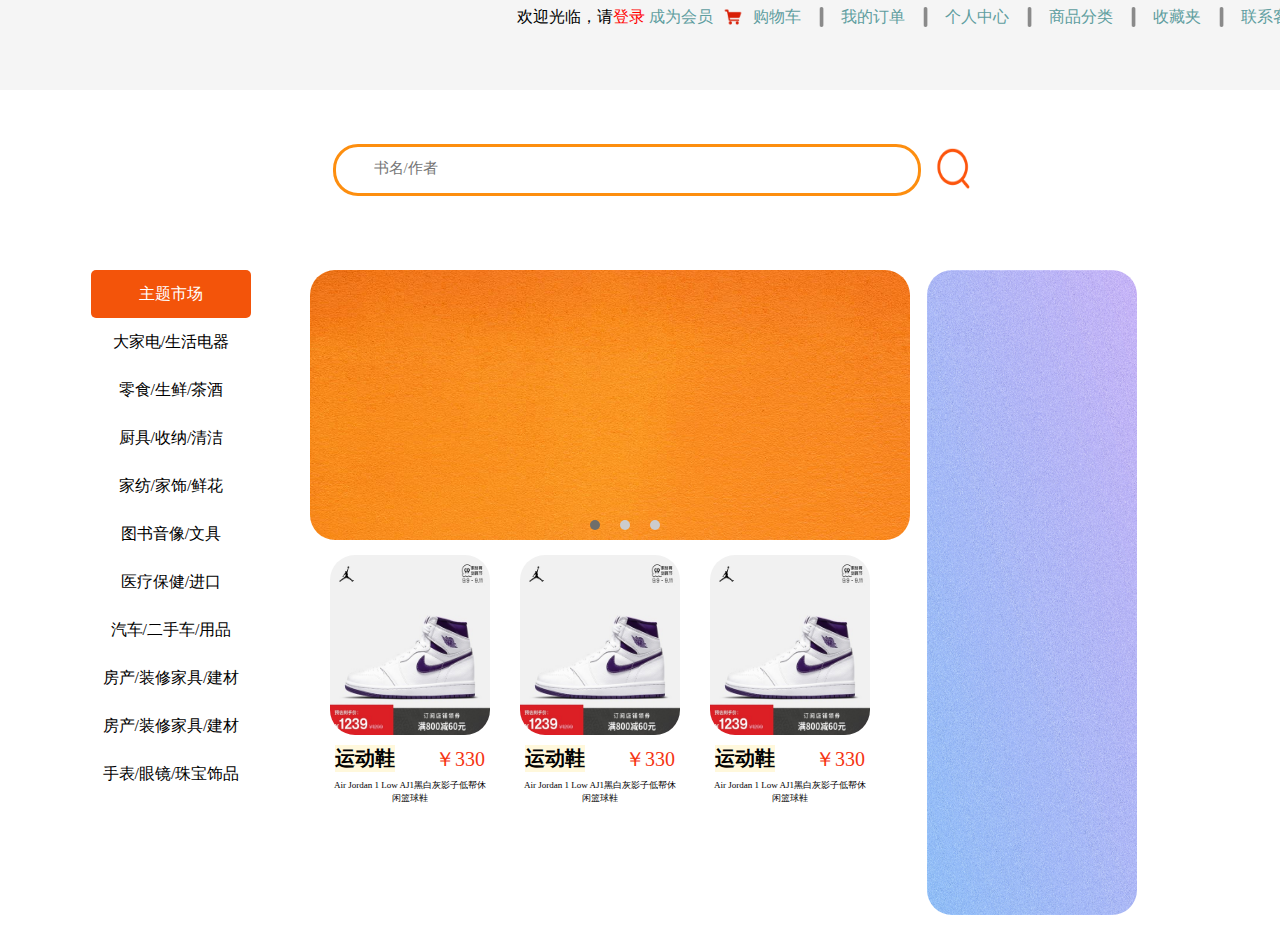
<file: 05/web/html/index.html>
<!DOCTYPE html>
<html>
	<head>
		<meta charset="utf-8" />
		<title>网站首页</title>
		<link rel="stylesheet" type="text/css" href="../css/index.css"/>
		<link rel="stylesheet" type="text/css" href="../css/lunbo.css"/>
		<script src="../js/jquery.js" type="text/javascript" charset="utf-8"></script>
		<script src="../js/Tools.js" type="text/javascript" charset="utf-8"></script>
		<script src="../js/index.js" type="text/javascript" charset="utf-8"></script>
	</head>
	<body>
		<div id="head">
			<!-- <div id="Logo"><img src="../img/Logo.png" ></div> -->
			<div id="Super_link">
				<div id="head_Super_link">
					<div class="login_or_reg" id="off_line"><font>欢迎光临，请<a href="./Login.html" id="login">登录 </a><a href="html/Reg.html" id="reg">成为会员</a></font></div>
					<div class="login_or_reg" id="on_line"><font>欢迎你，<a href="#" id="pet_name"></a><a href="javascript:void(0)" id="log_off">&nbsp;注销&nbsp;</a></font></div>
					<div class="img"><img src="../img/Shopping_cart.png"></div>
					<div class="a"><a href="#">购物车</a></div>
					<div class="img"><img src="../img/line.png"></div>
					<div class="a"><a href="#">我的订单</a></div>
					<div class="img"><img src="../img/line.png"></div>
					<div class="a"><a href="#">个人中心</a></div>
					<div class="img"><img src="../img/line.png"></div>
					<div class="a"><a href="#">商品分类</a></div>
					<div class="img"><img src="../img/line.png"></div>
					<div class="a"><a href="#">收藏夹</a></div>
					<div class="img"><img src="../img/line.png"></div>
					<div class="a"><a href="#">联系客服</a></div>
					<!-- <div class="img"><img src="../img/line.png"></div> -->
					<!-- <div class="a"><a href="#">网站导航</a></div>		 -->
				</div>
			</div>
		</div>
		<!-- 查找 -->
		<div id="search">
			<div id="search_input">
				<div id="input">
					<input type="text" name="" id="" placeholder="书名/作者" />
				</div>
				<div id="btn">
					<img src="../img/search.png" >
				</div>
			</div>
		</div>
		<!-- 广告栏 -->
		<div id="select_advertise">
			<div id="context">
				<div id="leftbox">
					<div id="approachgou" class="nav1"><font>主题市场</font></div>
					<div id="approachgou" class=""><font>大家电/生活电器</font></div>
					<div id="approachgou" class=""><font>零食/生鲜/茶酒</font></div>
					<div id="approachgou" class=""><font>厨具/收纳/清洁</font></div>
					<div id="approachgou" class=""><font>家纺/家饰/鲜花</font></div>
					<div id="approachgou" class=""><font>图书音像/文具</font></div>
					<div id="approachgou" class=""><font>医疗保健/进口</font></div>
					<div id="approachgou" class=""><font>汽车/二手车/用品</font></div>
					<div id="approachgou" class=""><font>房产/装修家具/建材</font></div>
					<div id="approachgou" class=""><font>房产/装修家具/建材</font></div>
					<div id="approachgou" class=""><font>手表/眼镜/珠宝饰品</font></div>
						
				</div>
				<div id="middle">
					<div class="navchecked" id="smallnav">
					<!-- 轮播图 -->
					<div id="up">
						<div class="focus-menu" id="rotationbox">
							<ul class="pic">
								<li><img class="focus-item" src="../img/lunbo1.jpg"  alt=""></li>
								<li><img class="focus-item" src="../img/pink.jpg" ></li>
								<li><img class="focus-item" src="../img/piple.jpg" alt=""></li>
							</ul>
							<ul class="tab">
								<li class="tab-item"></li>
								<li class="tab-item"></li>
								<li class="tab-item"></li>
							</ul>
						</div>
						<script src="../js/lunbo.js" type="text/javascript" charset="utf-8"></script>
					</div>
					<div id="down">
						<div id="down1">
							<!-- 在这个箱子里加鞋子 -->
							<a href="../html/Commodity_detail.html">
								<div class="item-box">
									<image class="item-pic" src="../img/book/goods.jpg"></image>
									<div class="item-font">
										<div class="item-title">运动鞋</div>
										<div class="item-price">￥330</div>
									</div>
									<div class="item-text">Air Jordan 1 Low AJ1黑白灰影子低帮休闲篮球鞋</div>                
								</div>
						   </a>
						   <a href="../img/book/goods.jpg">
							<div class="item-box">
								<image class="item-pic" src="../img/book/goods.jpg"></image>
								<div class="item-font">
									<div class="item-title">运动鞋</div>
									<div class="item-price">￥330</div>
								</div>
								<div class="item-text">Air Jordan 1 Low AJ1黑白灰影子低帮休闲篮球鞋</div>                
							</div>
					   </a>
					   <a href="../img/book/goods.jpg">
						<div class="item-box">
							<image class="item-pic" src="../img/book/goods.jpg"></image>
							<div class="item-font">
								<div class="item-title">运动鞋</div>
								<div class="item-price">￥330</div>
							</div>
							<div class="item-text">Air Jordan 1 Low AJ1黑白灰影子低帮休闲篮球鞋</div>                
						</div>
				       </a>

						</div>
                    </div>
				
						<!-- <div id="down2">
							<img src="../img/book/27869268-1_u_5.jpg" >
						</div>
						<div id="down3">
							<img src="../img/book/9450954099bc4299ac4e9fe92af46e0e.gif" >
						</div>
						<div id="down4">
							<img src="../img/book/201906041318.jpg" >
						</div> -->
					</div>
					<div class="hide" id="smallnav">

					</div>
					<div class="hide" id="smallnav">

					</div>
					<div class="hide" id="smallnav">

					</div>
					<div class="hide" id="smallnav">

					</div>
					<div class="hide" id="smallnav">

					</div>
					<div class="hide" id="smallnav">

					</div>
					<div class="hide" id="smallnav">

					</div>
					<div class="hide" id="smallnav">

					</div>
					<div class="hide" id="smallnav">

					</div>
					<div class="hide" id="smallnav">

					</div>
					
				</div>
				<div id="right">
					<img src="../img/blue.jpg" >
				</div>
			</div>	
		</div>
		<script src="../js/hiding.js" type="text/javascript" charset="utf-8"></script>
		<!-- 秒杀栏 -->
		<!-- <div id="second_select">
			<!-- <div id="second_select_head">
				<img src="../img/second.jpg" >
			</div> -->
			<!-- <div id="commodity1">
				<div class="photo">
					<img src="../img/book/201906041304.jpg" >
				</div>
				<div class="message">
					<p>童话故事</p>
					<font class="now_price">秒杀价：￥ 1 </font><font class="original_price">9.9</font>
				</div>
			</div>
			<div id="commodity2">
				<div class="photo">
					<img src="../img/book/25216995-1_u_3.jpg" >
				</div>
				<div class="message">
					<p>童话故事</p>
					<font class="now_price">秒杀价：￥ 1 </font><font class="original_price">&nbsp;9.9</font>
				</div>
			</div>
			<div id="commodity3">
				<div class="photo">
					<img src="../img/book/201906041304.jpg" >
				</div>
				<div class="message">
					<p>童话故事</p>
					<font class="now_price">秒杀价：￥ 1 </font><font class="original_price">9.9</font>
				</div>
			</div>
			<div id="commodity4">
				<div class="photo">
					<img src="../img/book/201906041304.jpg" >
				</div>
				<div class="message">
					<p>童话故事</p>
					<font class="now_price">秒杀价：￥ 1 </font><font class="original_price">9.9</font>
				</div>
			</div>
			<div id="commodity5">
				<div class="photo">
					<img src="../img/book/201906041304.jpg" >
				</div>
				<div class="message">
					<p>童话故事</p>
					<font class="now_price">秒杀价：￥ 1 </font><font class="original_price">9.9</font>
				</div>
			</div>
			<div id="commodity6">
				<div class="photo">
					<img src="../img/book/201906041304.jpg" >
				</div>
				<div class="message">
					<p>童话故事</p>
					<font class="now_price">秒杀价：￥ 1 </font><font class="original_price">9.9</font>
				</div>
			</div>
			<div id="commodity7">
				<div class="photo">
					<img src="../img/book/201906041304.jpg" >
				</div>
				<div class="message">
					<p>童话故事</p>
					<font class="now_price">秒杀价：￥ 1 </font><font class="original_price">9.9</font>
				</div>
			</div>
			<div id="commodity8">
				<div class="photo">
					<img src="../img/book/201906041304.jpg" >
				</div>
				<div class="message">
					<p>童话故事</p>
					<font class="now_price">秒杀价：￥ 1 </font><font class="original_price">9.9</font>
				</div>
			</div>
			<div id="commodity9">
				<div class="photo">
					<img src="../img/book/201906041304.jpg" >
				</div>
				<div class="message">
					<p>童话故事</p>
					<font class="now_price">秒杀价：￥ 1 </font><font class="original_price">9.9</font>
				</div>
			</div>
			<div id="commodity10">
				<div class="photo">
					<img src="../img/book/201906041304.jpg" >
				</div>
				<div class="message">
					<p>童话故事</p>
					<font class="now_price">秒杀价：￥ 1 </font><font class="original_price">9.9</font>
				</div>
			</div>
			<div id="commodity11">
				<div class="photo">
					<img src="../img/book/201906041304.jpg" >
				</div>
				<div class="message">
					<p>童话故事</p>
					<font class="now_price">秒杀价：￥ 1 </font><font class="original_price">9.9</font>
				</div>
			</div>
			<div id="commodity12">
				<div class="photo">
					<img src="../img/book/201906041304.jpg" >
				</div>
				<div class="message">
					<p>童话故事</p> -->
					<!-- <font class="now_price">秒杀价：￥ 1 </font><font class="original_price">9.9</font>
				</div> --> 
			</div>
		</div>
	
	</body>
</html>
</file>
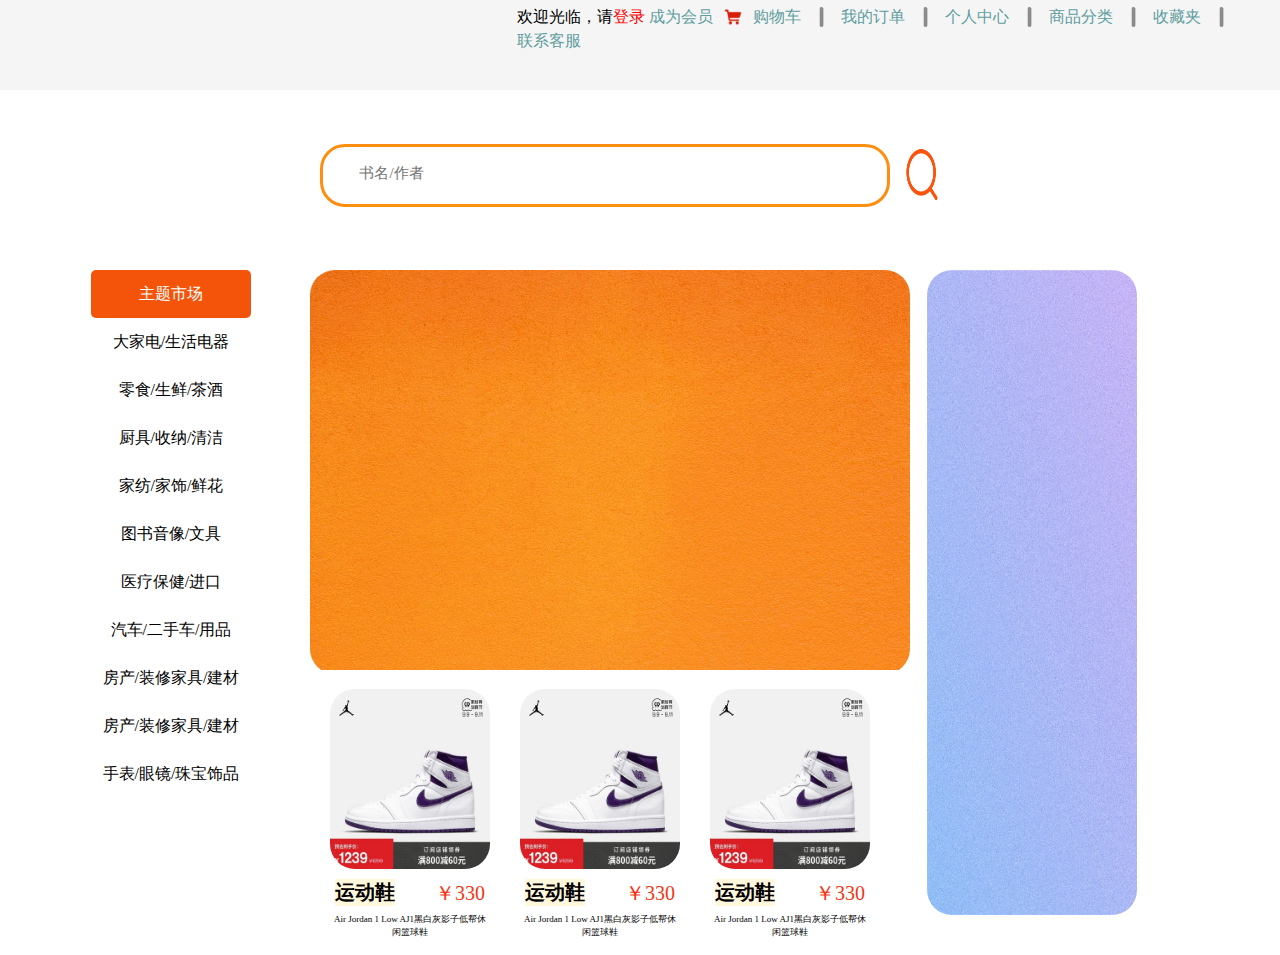
<file: springbootDatabase/src/main/resources/static/html/index.html>
<!DOCTYPE html>
<html>
	<head>
		<meta charset="utf-8" />
		<title>网站首页</title>
		<link rel="stylesheet" type="text/css" href="../css/index.css"/>
		<script src="../js/jquery.js" type="text/javascript" charset="utf-8"></script>
		<script src="../js/Tools.js" type="text/javascript" charset="utf-8"></script>
		<script src="../js/index.js" type="text/javascript" charset="utf-8"></script>
	</head>
	<body>
		<div id="head">
			<!-- <div id="Logo"><img src="../img/Logo.png" ></div> -->
			<div id="Super_link">
				<div id="head_Super_link">
					<div class="login_or_reg" id="off_line"><font>欢迎光临，请<a href="./Login.html" id="login">登录 </a><a href="html/Reg.html" id="reg">成为会员</a></font></div>
					<div class="login_or_reg" id="on_line"><font>欢迎你，<a href="#" id="pet_name"></a><a href="javascript:void(0)" id="log_off">&nbsp;注销&nbsp;</a></font></div>
					<div class="img"><img src="../img/Shopping_cart.png"></div>
					<div class="a"><a href="#">购物车</a></div>
					<div class="img"><img src="../img/line.png"></div>
					<div class="a"><a href="#">我的订单</a></div>
					<div class="img"><img src="../img/line.png"></div>
					<div class="a"><a href="#">个人中心</a></div>
					<div class="img"><img src="../img/line.png"></div>
					<div class="a"><a href="#">商品分类</a></div>
					<div class="img"><img src="../img/line.png"></div>
					<div class="a"><a href="#">收藏夹</a></div>
					<div class="img"><img src="../img/line.png"></div>
					<div class="a"><a href="#">联系客服</a></div>
					<!-- <div class="img"><img src="../img/line.png"></div> -->
					<!-- <div class="a"><a href="#">网站导航</a></div>		 -->
				</div>
			</div>
		</div>
		<!-- 查找 -->
		<div id="search">
			<div id="search_input">
				<div id="input">
					<input type="text" name="" id="" placeholder="书名/作者" />
				</div>
				<div id="btn">
					<img src="../img/search.png" >
				</div>
			</div>
		</div>
		<!-- 广告栏 -->
		<div id="select_advertise">
			<div id="context">
				<div id="leftbox">
					<div id="approachgou" class="nav1"><font>主题市场</font></div>
					<div id="approachgou" class=""><font>大家电/生活电器</font></div>
					<div id="approachgou" class=""><font>零食/生鲜/茶酒</font></div>
					<div id="approachgou" class=""><font>厨具/收纳/清洁</font></div>
					<div id="approachgou" class=""><font>家纺/家饰/鲜花</font></div>
					<div id="approachgou" class=""><font>图书音像/文具</font></div>
					<div id="approachgou" class=""><font>医疗保健/进口</font></div>
					<div id="approachgou" class=""><font>汽车/二手车/用品</font></div>
					<div id="approachgou" class=""><font>房产/装修家具/建材</font></div>
					<div id="approachgou" class=""><font>房产/装修家具/建材</font></div>
					<div id="approachgou" class=""><font>手表/眼镜/珠宝饰品</font></div>
						
				</div>
				<div id="middle">
					<div class="navchecked" id="smallnav">
					<!-- 轮播图 -->
					<div id="up">
						<img src="../img/lunbo1.jpg" >
					</div>
					<div id="down">
						<div id="down1">
							<!-- 在这个箱子里加鞋子 -->
							<a href="../html/Commodity_detail.html">
								<div class="item-box">
									<image class="item-pic" src="../img/book/goods.jpg"></image>
									<div class="item-font">
										<div class="item-title">运动鞋</div>
										<div class="item-price">￥330</div>
									</div>
									<div class="item-text">Air Jordan 1 Low AJ1黑白灰影子低帮休闲篮球鞋</div>                
								</div>
						   </a>
						   <a href="../img/book/goods.jpg">
							<div class="item-box">
								<image class="item-pic" src="../img/book/goods.jpg"></image>
								<div class="item-font">
									<div class="item-title">运动鞋</div>
									<div class="item-price">￥330</div>
								</div>
								<div class="item-text">Air Jordan 1 Low AJ1黑白灰影子低帮休闲篮球鞋</div>                
							</div>
					   </a>
					   <a href="../img/book/goods.jpg">
						<div class="item-box">
							<image class="item-pic" src="../img/book/goods.jpg"></image>
							<div class="item-font">
								<div class="item-title">运动鞋</div>
								<div class="item-price">￥330</div>
							</div>
							<div class="item-text">Air Jordan 1 Low AJ1黑白灰影子低帮休闲篮球鞋</div>                
						</div>
				       </a>

						</div>
                    </div>
				
						<!-- <div id="down2">
							<img src="../img/book/27869268-1_u_5.jpg" >
						</div>
						<div id="down3">
							<img src="../img/book/9450954099bc4299ac4e9fe92af46e0e.gif" >
						</div>
						<div id="down4">
							<img src="../img/book/201906041318.jpg" >
						</div> -->
					</div>
					<div class="hide" id="smallnav">

					</div>
					<div class="hide" id="smallnav">

					</div>
					<div class="hide" id="smallnav">

					</div>
					<div class="hide" id="smallnav">

					</div>
					<div class="hide" id="smallnav">

					</div>
					<div class="hide" id="smallnav">

					</div>
					<div class="hide" id="smallnav">

					</div>
					<div class="hide" id="smallnav">

					</div>
					<div class="hide" id="smallnav">

					</div>
					<div class="hide" id="smallnav">

					</div>
					
				</div>
				<div id="right">
					<img src="../img/blue.jpg" >
				</div>
			</div>	
		</div>
		<script src="../js/hiding.js" type="text/javascript" charset="utf-8"></script>
		<!-- 秒杀栏 -->
		<!-- <div id="second_select">
			<!-- <div id="second_select_head">
				<img src="../img/second.jpg" >
			</div> -->
			<!-- <div id="commodity1">
				<div class="photo">
					<img src="../img/book/201906041304.jpg" >
				</div>
				<div class="message">
					<p>童话故事</p>
					<font class="now_price">秒杀价：￥ 1 </font><font class="original_price">9.9</font>
				</div>
			</div>
			<div id="commodity2">
				<div class="photo">
					<img src="../img/book/25216995-1_u_3.jpg" >
				</div>
				<div class="message">
					<p>童话故事</p>
					<font class="now_price">秒杀价：￥ 1 </font><font class="original_price">&nbsp;9.9</font>
				</div>
			</div>
			<div id="commodity3">
				<div class="photo">
					<img src="../img/book/201906041304.jpg" >
				</div>
				<div class="message">
					<p>童话故事</p>
					<font class="now_price">秒杀价：￥ 1 </font><font class="original_price">9.9</font>
				</div>
			</div>
			<div id="commodity4">
				<div class="photo">
					<img src="../img/book/201906041304.jpg" >
				</div>
				<div class="message">
					<p>童话故事</p>
					<font class="now_price">秒杀价：￥ 1 </font><font class="original_price">9.9</font>
				</div>
			</div>
			<div id="commodity5">
				<div class="photo">
					<img src="../img/book/201906041304.jpg" >
				</div>
				<div class="message">
					<p>童话故事</p>
					<font class="now_price">秒杀价：￥ 1 </font><font class="original_price">9.9</font>
				</div>
			</div>
			<div id="commodity6">
				<div class="photo">
					<img src="../img/book/201906041304.jpg" >
				</div>
				<div class="message">
					<p>童话故事</p>
					<font class="now_price">秒杀价：￥ 1 </font><font class="original_price">9.9</font>
				</div>
			</div>
			<div id="commodity7">
				<div class="photo">
					<img src="../img/book/201906041304.jpg" >
				</div>
				<div class="message">
					<p>童话故事</p>
					<font class="now_price">秒杀价：￥ 1 </font><font class="original_price">9.9</font>
				</div>
			</div>
			<div id="commodity8">
				<div class="photo">
					<img src="../img/book/201906041304.jpg" >
				</div>
				<div class="message">
					<p>童话故事</p>
					<font class="now_price">秒杀价：￥ 1 </font><font class="original_price">9.9</font>
				</div>
			</div>
			<div id="commodity9">
				<div class="photo">
					<img src="../img/book/201906041304.jpg" >
				</div>
				<div class="message">
					<p>童话故事</p>
					<font class="now_price">秒杀价：￥ 1 </font><font class="original_price">9.9</font>
				</div>
			</div>
			<div id="commodity10">
				<div class="photo">
					<img src="../img/book/201906041304.jpg" >
				</div>
				<div class="message">
					<p>童话故事</p>
					<font class="now_price">秒杀价：￥ 1 </font><font class="original_price">9.9</font>
				</div>
			</div>
			<div id="commodity11">
				<div class="photo">
					<img src="../img/book/201906041304.jpg" >
				</div>
				<div class="message">
					<p>童话故事</p>
					<font class="now_price">秒杀价：￥ 1 </font><font class="original_price">9.9</font>
				</div>
			</div>
			<div id="commodity12">
				<div class="photo">
					<img src="../img/book/201906041304.jpg" >
				</div>
				<div class="message">
					<p>童话故事</p> -->
					<!-- <font class="now_price">秒杀价：￥ 1 </font><font class="original_price">9.9</font>
				</div> --> 
			</div>
		</div>
	
	</body>
</html>
</file>
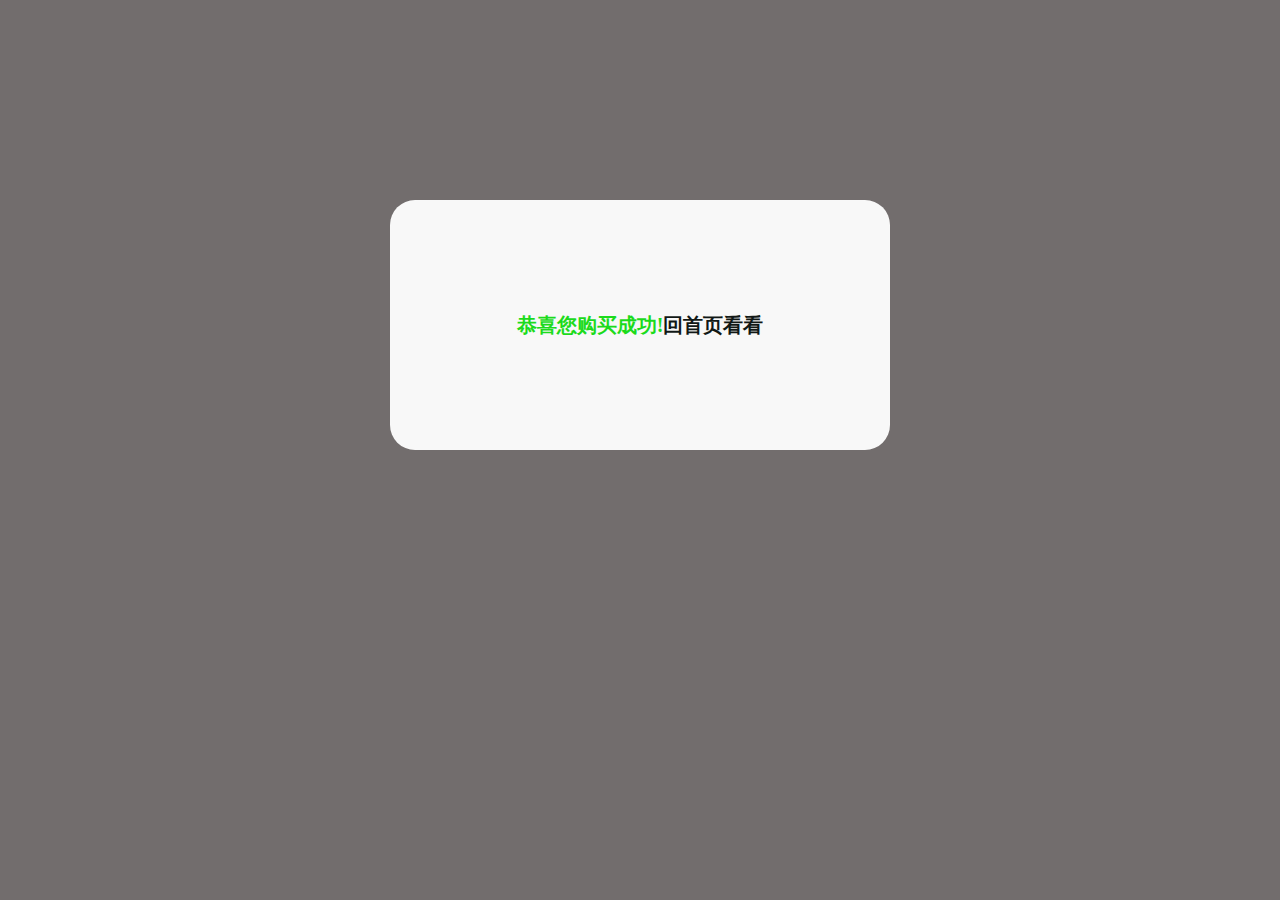
<file: 05/web/html/buysuccess.html>
<!DOCTYPE html>
<html lang="en">
<head>
    <meta charset="UTF-8">
    <title>购买商品成功</title>
    <link rel="stylesheet" href="../css/RegSuccess.css">
</head>
<body>
<div>
    <p>恭喜您购买成功!<a href="index.html">回首页看看</a></p>
</div>
</body>
</html>
</file>
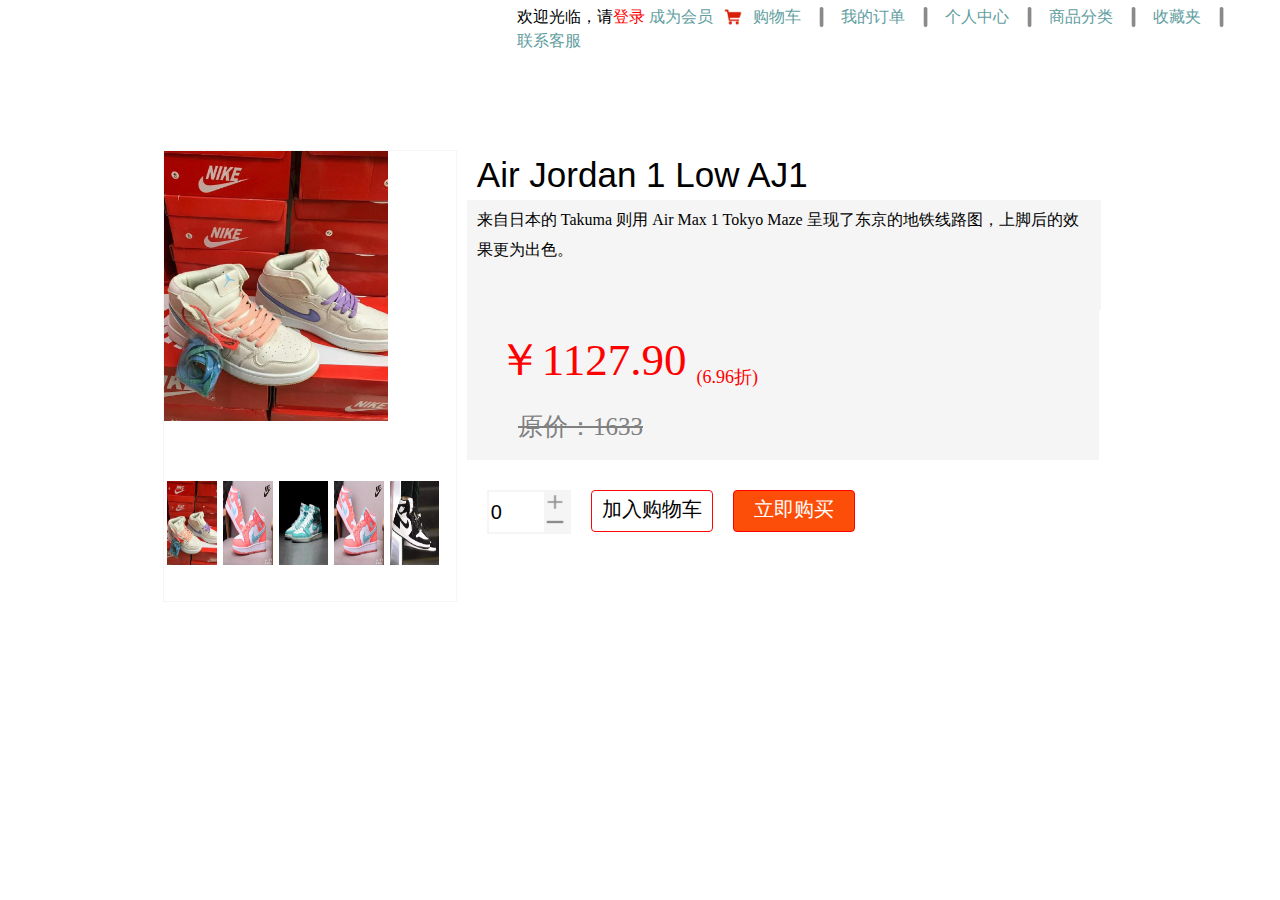
<file: 05/web/html/Commodity_detail.html>
<!-- 商品详情页 -->
<!DOCTYPE html>
<html>
	<head>
		<meta charset="utf-8">
		<title>商品详情</title>
		<link rel="stylesheet" type="text/css" href="../css/Commodity_detail.css"/>
		<script src="../js/jquery.js" type="text/javascript" charset="utf-8"></script>
		<script src="../js/Tools.js" type="text/javascript" charset="utf-8"></script>
		<script src="../js/Commodity_detail.js" type="text/javascript" charset="utf-8"></script>
	</head>
	<body>
		<div id="secondpage">
			<div class="decorationtext">
				<p>不好意思，商品已售罄<a class="aback" href="index.html">回到首页</a></p>
			</div>
		</div>

		
		<div id="maincontain">
		<div id="head">
			<!-- <div id="Logo"><img src="../img/Logo.png" ></div> -->
			<div id="Super_link">
				<div id="head_Super_link">
					<div class="login_or_reg" id="off_line"><font>欢迎光临，请<a href="./Login.html" id="login">登录 </a><a href="html/Reg.html" id="reg">成为会员</a></font></div>
					<div class="login_or_reg" id="on_line"><font>欢迎你，<a href="#" id="pet_name"></a><a href="javascript:void(0)" id="log_off">&nbsp;注销&nbsp;</a></font></div>
					<div class="img"><img src="../img/Shopping_cart.png"></div>
					<div class="a"><a href="#">购物车</a></div>
					<div class="img"><img src="../img/line.png"></div>
					<div class="a"><a href="#">我的订单</a></div>
					<div class="img"><img src="../img/line.png"></div>
					<div class="a"><a href="#">个人中心</a></div>
					<div class="img"><img src="../img/line.png"></div>
					<div class="a"><a href="#">商品分类</a></div>
					<div class="img"><img src="../img/line.png"></div>
					<div class="a"><a href="#">收藏夹</a></div>
					<div class="img"><img src="../img/line.png"></div>
					<div class="a"><a href="#">联系客服</a></div>
					<!-- <div class="img"><img src="../img/line.png"></div> -->
					<!-- <div class="a"><a href="#">网站导航</a></div>		 -->
				</div>
			</div>
		</div>
		<!-- 查找 -->
		<!-- <div id="search">
			<div id="search_input">
				<div id="input">
					<input type="text" name="" id="" placeholder="商品名称" />
				</div>
				<div id="btn">
					<img src="../img/search.png" >
				</div>
			</div>
		</div> -->
		<!-- <div id="head">
			<div id="Logo"><img src="../img/Logo.png" ></div>
			<div id="Super_link">
				<div id="head_Super_link">
					<div class="login_or_reg" id="off_line"><font>欢迎光临，请<a href="Login.html" id="login">登录 </a><a href="Reg.html" id="reg">成为会员</a></font></div>
					<div class="login_or_reg" id="on_line"><font>欢迎你，<a href="#" id="pet_name"></a><a href="javascript:void(0)" id="log_off">&nbsp;注销&nbsp;</a></font></div>
					<div class="img"><img src="../img/Shopping_cart.png"></div>
					<div class="a"><a href="#">购物车</a></div>
					<div class="img"><img src="../img/line.png"></div>
					<div class="a"><a href="#">我的订单</a></div>
					<div class="img"><img src="../img/line.png"></div>
					<div class="a"><a href="#">个人中心</a></div>
					<div class="img"><img src="../img/line.png"></div>
					<div class="a"><a href="#">商品分类</a></div>
					<div class="img"><img src="../img/line.png"></div>
					<div class="a"><a href="#">收藏夹</a></div>
					<div class="img"><img src="../img/line.png"></div>
					<div class="a"><a href="#">联系客服</a></div>
					<div class="img"><img src="../img/line.png"></div>
					<div class="a"><a href="../">回到首页</a></div>
				</div>
			</div>
		</div>
		<!-- 查找 -->
		<!-- <div id="search">
			<div id="search_input">
				<div id="input">
					<input type="text" name="" id="" placeholder="书名/作者" />
				</div>
				<div id="btn">
					<img src="../img/search.png" >
				</div>
			</div>
		</div> --> 
		<!-- 商品详情 -->
		
		<div class="context">
			<div class="photo">
				<div class="big_photo"><img src="../img/book/AJ.jpg" ></div>
				<div class="small_photo"><img src="../img/book/AJ.jpg"></div>
				<div class="small_photo"><img src="../img/book/AJ3.jpg"></div>
				<div class="small_photo"><img src="../img/book/AJ2.jpg"></div>
				<div class="small_photo"><img src="../img/book/AJ3.jpg"></div>
				<div class="small_photo"><img src="../img/book/AJ4.jpg"></div>
			</div>
			<div class="news">
				<div class="book_name">
					Air Jordan 1 Low AJ1
				</div>
				<div class="descride">
					<p>来自日本的 Takuma 则用 Air Max 1 Tokyo Maze 呈现了东京的地铁线路图，上脚后的效果更为出色。</p>
				</div>
				<!-- <div class="publish_news">
					<div class="autor">
						作者：<a href="JavaScript:;">吴承恩</a>
					</div>
					<div class="publish_company">
						出版社：<a href="javascript:;">浙江教育出版社</a>
					</div>
					<div class="publish_time">
						出版时间：<a href="javascript:;">2016-05</a>
					</div>
				</div> -->
				<div class="price">
					<span>￥1127.90</span>
					<span>(6.96折)</span>
					<span>原价：1633</span>
					<!-- <span>电子书价<p>￥1.53</p></span> -->
				</div>
				<div class="buy_news">
					<div>
						<input type="number" name="" id="" value="0" />
						<div>
							<div><img src="../img/加号.png" ></div>
							<div><img src="../img/减号.png" ></div>
						</div>
					</div>
					<div>
						加入购物车
					</div>
					<div>立即购买</div>
					<!-- <div>购买电子书</div> -->
				</div>
			</div>
<!--			<div class="show_photo">-->
<!--				<img src="../img/book/201906041316.png" alt="">-->
<!--			</div>-->
<!--			<div class="show_photo">-->
<!--				<img src="../img/book/201906041316.png" alt="">-->
<!--			</div>-->
		</div>
		<!-- foot -->
		<!-- <div id="foot">
			<div style="border: 2px solid crimson; width: 1518px;"></div>
			<div id="foot_img">
				<img src="../img/font.jpg" >
			</div>
			<div id="foot_other">
				<table border="0px" cellspacing="0" cellpadding="0">
					<thead>
						<tr>
							<td>购物指南</td>
							<td>支付方式</td>
							<td>订单服务</td>
							<td>配送方式</td>
							<td>退换货</td>
							<td>商家服务</td>
						</tr>	
					</thead>
					<tbody>
						<tr>
							<td><a href="#">购物流程</a></td>
							<td><a href="#">货到付款</a></td>
							<td><a href="#">配送服务查询</a></td>
							<td><a href="#">当日递</a></td>
							<td><a href="#">退换货服务查询</a></td>
							<td><a href="#">商家中心</a></td>
						</tr>
						<tr>
							<td><a href="#">发票制度</a></td>
							<td><a href="#">网上支付</a></td>
							<td><a href="#">订单状态说明</a></td>
							<td><a href="#">次日达</a></td>
							<td><a href="#">自助申请退换货</a></td>
							<td><a href="#">运营服务</a></td>
						</tr>
						<tr>
							<td><a href="#">服务协议</a></td>
							<td><a href="#">礼品卡支付</a></td>
							<td><a href="#">自助取消订单</a></td>
							<td><a href="#">订单自提</a></td>
							<td><a href="#">退换货进度查询</a></td>
							<td><a href="#">加入尾品汇</a></td>
						</tr>
						<tr>
							<td><a href="#">会员优惠</a></td>
							<td><a href="#">银行转账</a></td>
							<td><a href="#">自助修改订单</a></td>
							<td><a href="#">验货与签收</a></td>
							<td><a href="#">退款方式和时间</a></td>
							<td><a href="#"></a></td>
						</tr>
					</tbody>
				</table>
			</div>
			<div id="foot_line"></div>
			<div id="website_navigation">
				<div class="a"><a href="#">公司简介</a></div>
				<div class="img"><img src="../img/line.png"></div>
				<div class="a"><a href="#">诚聘英才</a></div>
				<div class="img"><img src="../img/line.png"></div>
				<div class="a"><a href="#">手机找书</a></div>
				<div class="img"><img src="../img/line.png"></div>
				<div class="a"><a href="#">网站联盟</a></div>
				<div class="img"><img src="../img/line.png"></div>
				<div class="a"><a href="#">网站招商</a></div>
				<div class="img"><img src="../img/line.png"></div>
				<div class="a"><a href="#">机构销售</a></div>
				<div class="img"><img src="../img/line.png"></div>
				<div class="a"><a href="#">官方Blog</a></div>
			</div>
			<p>Copyright (C) 找本书网 2004-2017, All Rights Reserved</p>
			<p><a href="http://www.baidu.com" style="text-decoration: none;">京ICP证041189号</a>   |   出版物经营许可证 新出发京批字第直0673号   |   食品流通许可证：SP1101011010021855(1-1)</p>
			<p>互联网药品信息服务资格证编号：(京)-非经营性-2012-0016   |   京公网安备110101000001号</p>
			<div id="logo">
				<img src="../img/logo.JPG" >
			</div> -->
		</div>
	</div>
	</body>
</html>
</file>
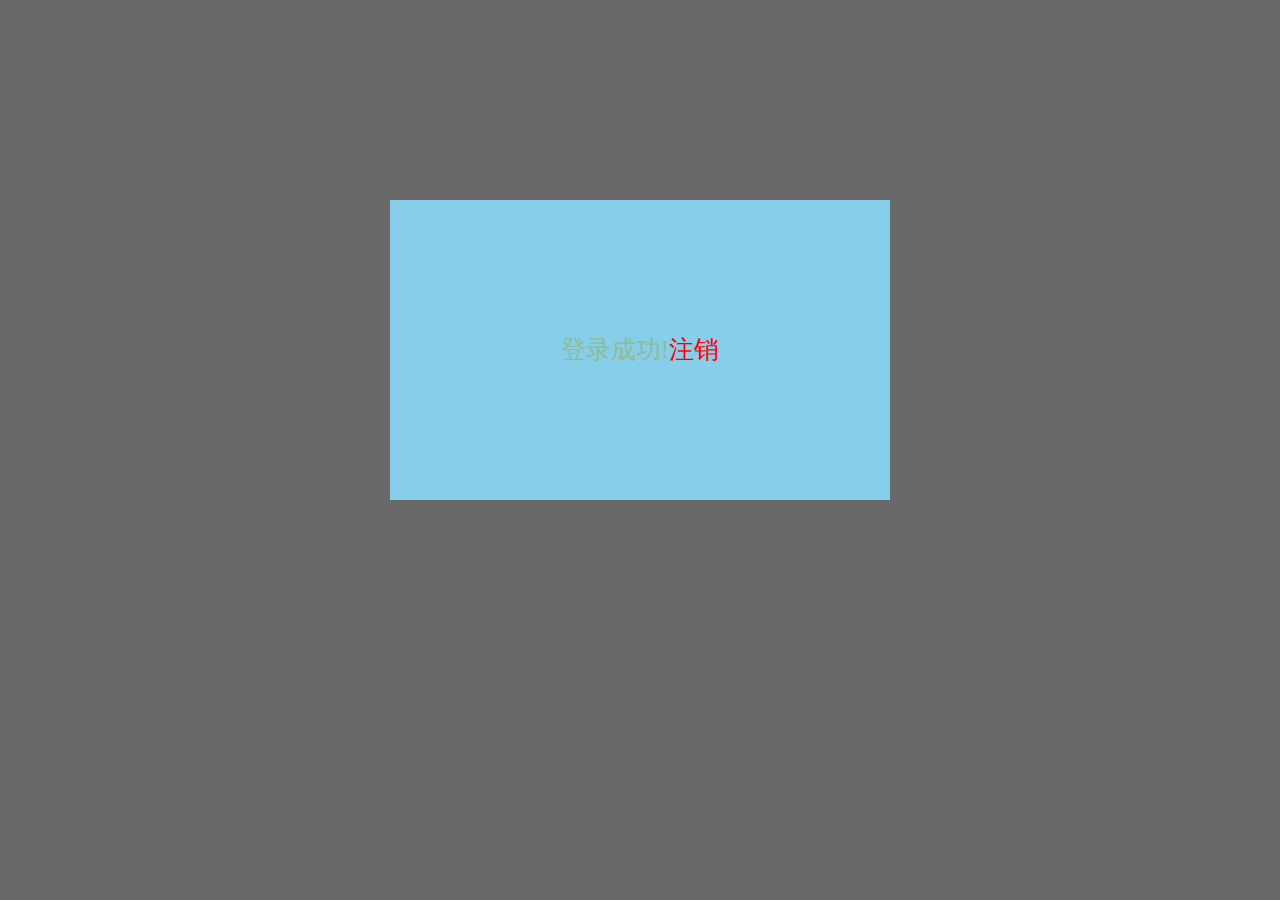
<file: 05/web/html/LoginSuccess.html>
<!DOCTYPE html>
<html lang="en">
<head>
    <meta charset="UTF-8">
    <title>登录成功</title>
    <link rel="stylesheet" href="../css/LoginSuccess.css">
    <script>
        window.onload = function (ev) {
            alert(document.cookie);
            document.getElementsByTagName("a").click(function () {
                window.location.href = "Reg.html";
            });
        }
    </script>
</head>
<body>
    <div>
        <p>登录成功!<a href="Reg.html">注销</a></p>
    </div>
</body>
</html>
</file>
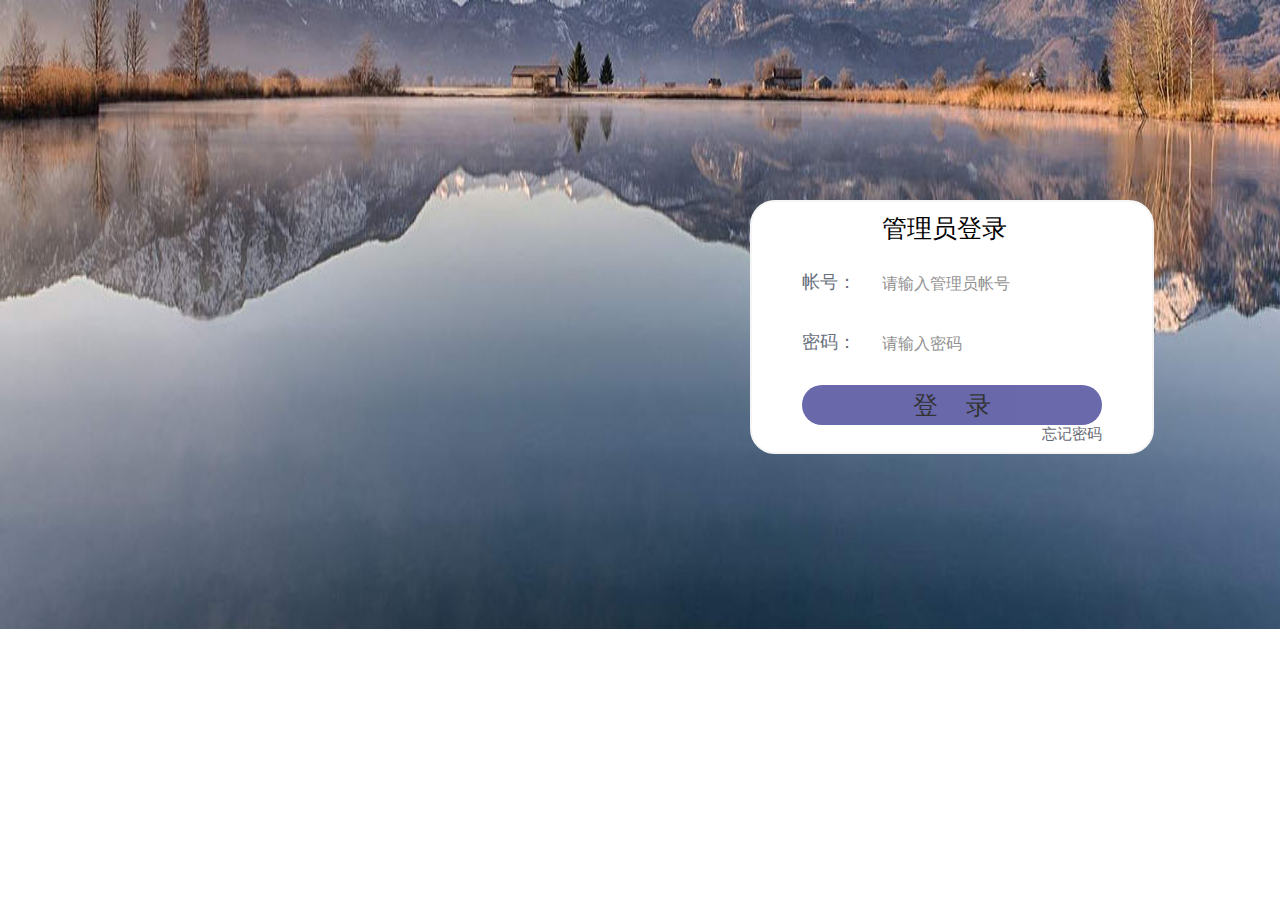
<file: 05/web/html/Manage_Login.html>
<!DOCTYPE html>
<html>
	<head>
		<meta charset="utf-8">
		<title>管理员登录</title>
		<link rel="stylesheet" href="../css/Manage_Login.css">
		<script src="../js/jquery.js" type="text/javascript" charset="utf-8"></script>
		<script src="../js/Tools.js" type="text/javascript" charset="utf-8"></script>
		<script src="../js/Manage_Login.js" type="text/javascript" charset="utf-8"></script>
	</head>
	<body>
		<!-- <div class="Logo"><img src="../img/Logo.png" ></div> -->
		<div class="LoginArea">
			<span id="span">
				管理员登录
			</span>
			<div id="administrator_id">
				<div class="tip">帐号：</div>
				<div class="input"><input type="text" name="administrator_id" id="manage_name" value="" placeholder="请输入管理员帐号" /></div>
			</div>
			<div id="administrator_password">
				<div class="tip">密码：</div>
				<div class="input"><input type="password" name="administrator_password" id="manage_password" value="" placeholder="请输入密码" /></div>
			</div>
			<div id="login_btn">
				<input type="button" name="" id="" value="登    录" />
			</div>
			<span id="forget_password">
				忘记密码
			</span>
		</div>
	</body>
</html>
</file>
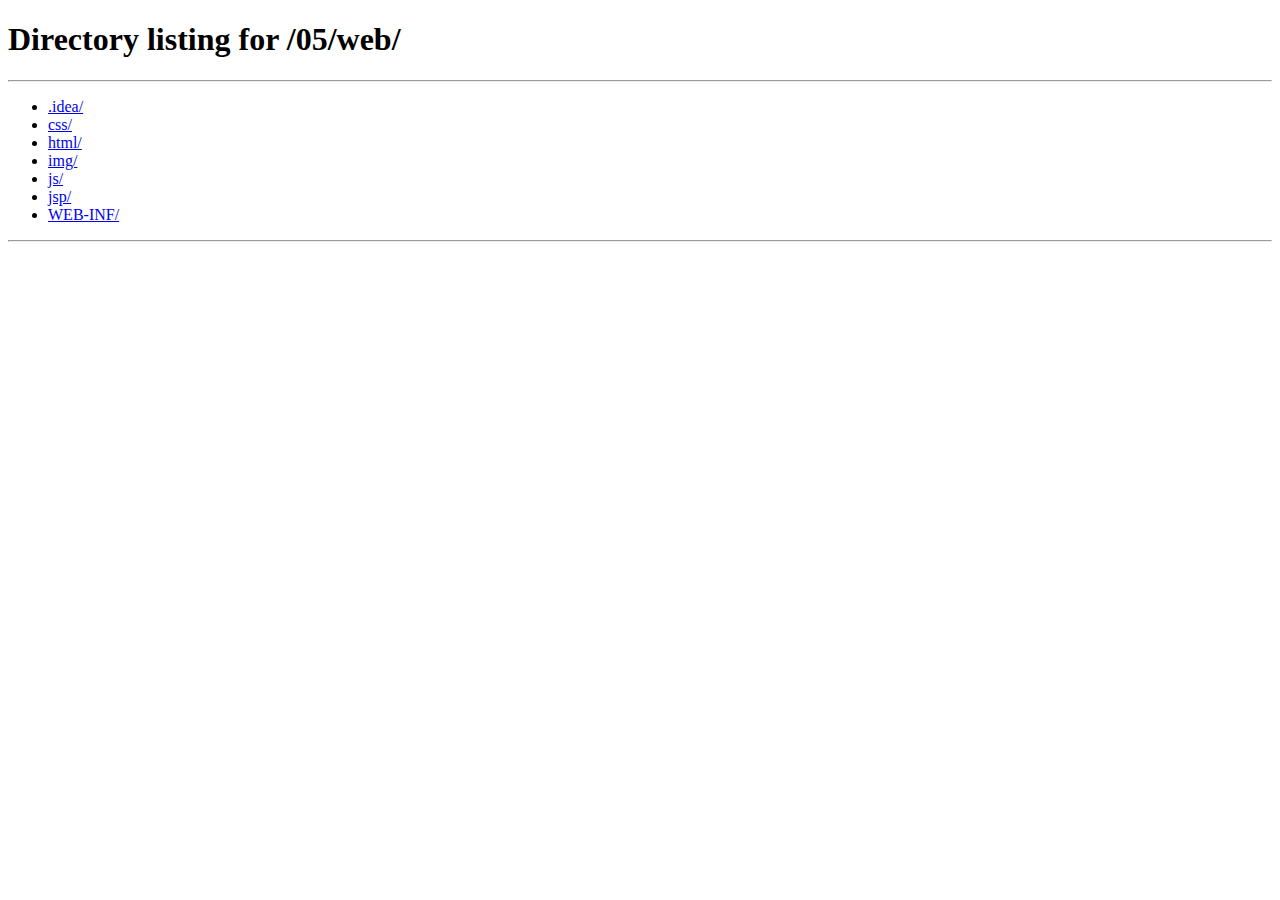
<file: 05/web/html/Personal_center.html>
<!DOCTYPE html>
<html>
	<head>
		<meta charset="utf-8">
		<title>个人中心</title>
		<link rel="stylesheet" type="text/css" href="../css/Persional_center.css"/>
		<script src="../js/jquery.js" type="text/javascript" charset="utf-8"></script>
		<script src="../js/Tools.js" type="text/javascript" charset="utf-8"></script>
		<script src="../js/Personal_center.js" type="text/javascript" charset="utf-8"></script>
	</head>
	<body>
		<div id="head">
			<div id="Logo"><img src="../img/Logo.png" ></div>
			<div id="Super_link">
				<div id="head_Super_link">
					<div class="login_or_reg" id="off_line"><font>欢迎光临，请<a href="./Login.html" id="login">登录 </a><a href="html/Reg.html" id="reg">成为会员</a></font></div>
					<div class="login_or_reg" id="on_line"><font>欢迎你，<a href="#" id="pet_name"></a><a href="javascript:void(0)" id="log_off">&nbsp;注销&nbsp;</a></font></div>
					<div class="img"><img src="../img/Shopping_cart.png"></div>
					<div class="a"><a href="#">购物车</a></div>
					<div class="img"><img src="../img/line.png"></div>
					<div class="a"><a href="#">我的订单</a></div>
					<div class="img"><img src="../img/line.png"></div>
					<div class="a"><a href="#">个人中心</a></div>
					<div class="img"><img src="../img/line.png"></div>
					<div class="a"><a href="#">商品分类</a></div>
					<div class="img"><img src="../img/line.png"></div>
					<div class="a"><a href="#">收藏夹</a></div>
					<div class="img"><img src="../img/line.png"></div>
					<div class="a"><a href="#">联系客服</a></div>
					<div class="img"><img src="../img/line.png"></div>
					<div class="a"><a href="../">网站首页</a></div>
				</div>
			</div>
		</div>
		<!-- 查找 -->
		<div id="search">
			<div id="search_input">
				<div id="input">
					<input type="text" name="" id="" placeholder="书名/作者" />
				</div>
				<div id="btn">
					<img src="../img/search.png" >
				</div>
			</div>
		</div>
		<!-- 商品详情 -->
		<div id="line"></div>
		<div class="context">
			<div class="memu">
				<ul>
					<li>全部功能</li>
					<li>我的购物车</li>
					<li>我的订单</li>
					<li>我的发票</li>
					<li>已卖宝贝</li>
					<li>购买过的店铺</li>
					<li>我的收藏</li>
					<li>我的积分</li>
					<li>我的优惠信息</li>
					<li>评价管理</li>
					<li>退款维权</li>
					<li>我的足迹</li>
				</ul>
			</div>
			<div class="detail">
				<div class="detail_head">个人中心>我的购物车></div>
				<div class="shopping_cart">
					<div class="table_head">
						<div><img src="../img/勾选.png" alt=""></div>
						<div>全选</div>
						<div>商品信息</div>
						<div>单价</div>
						<div>数量</div>
						<div>金额</div>
						<div>操作</div>
					</div>
<!--					<div class='commodity'>-->
<!--						<div class='select'><img src='../img/勾选.png' ></div>-->
<!--						<div>-->
<!--							<div class='picture'><img src='../img/book/201906041322.jpg'></div>-->
<!--							<div class='descride'>-->
<!--								<div class='book_name'>书名：<span>西游记</span></div>-->
<!--								<div class='book_descride'>-->
<!--									【当当出品】当当网此版本销量靠前！(公版书)中小学新课标书目，四大名著之一，经典原著权威改编，无障碍轻松阅读，-->
<!--								中国古代首部浪漫主义长篇神魔小说，刻画了神魔情怀与人性百态，青少年必读！-->
<!--								</div>-->
<!--							</div>-->
<!--						</div>-->
<!--						<div>-->
<!--							<span>￥17.95</span>-->
<!--							<span>￥29.00</span>-->
<!--						</div>-->
<!--						<div>-->
<!--							<div>-->
<!--								<input type='number' value='1' />-->
<!--								<div>-->
<!--									<div><img src='../img/加号.png' ></div>-->
<!--									<div><img src='../img/减号.png' ></div>-->
<!--								</div>-->
<!--							</div>-->
<!--						</div>-->
<!--						<div>-->
<!--							<span>￥17.95</span>-->
<!--						</div>-->
<!--						<div>-->
<!--							<span>删除</span>-->
<!--							<span>购买</span>-->
<!--						</div>-->
<!--					</div>-->

				</div>
			</div>
		</div>
			<!-- foot -->
			<div id="foot">
				<div style="border: 2px solid crimson; width: 1518px;"></div>
				<div id="foot_img">
					<img src="../img/font.jpg" >
				</div>
				<div id="foot_other">
					<table border="0px" cellspacing="0" cellpadding="0">
						<thead>
							<tr>
								<td>购物指南</td>
								<td>支付方式</td>
								<td>订单服务</td>
								<td>配送方式</td>
								<td>退换货</td>
								<td>商家服务</td>
							</tr>	
						</thead>
						<tbody>
							<tr>
								<td><a href="#">购物流程</a></td>
								<td><a href="#">货到付款</a></td>
								<td><a href="#">配送服务查询</a></td>
								<td><a href="#">当日递</a></td>
								<td><a href="#">退换货服务查询</a></td>
								<td><a href="#">商家中心</a></td>
							</tr>
							<tr>
								<td><a href="#">发票制度</a></td>
								<td><a href="#">网上支付</a></td>
								<td><a href="#">订单状态说明</a></td>
								<td><a href="#">次日达</a></td>
								<td><a href="#">自助申请退换货</a></td>
								<td><a href="#">运营服务</a></td>
							</tr>
							<tr>
								<td><a href="#">服务协议</a></td>
								<td><a href="#">礼品卡支付</a></td>
								<td><a href="#">自助取消订单</a></td>
								<td><a href="#">订单自提</a></td>
								<td><a href="#">退换货进度查询</a></td>
								<td><a href="#">加入尾品汇</a></td>
							</tr>
							<tr>
								<td><a href="#">会员优惠</a></td>
								<td><a href="#">银行转账</a></td>
								<td><a href="#">自助修改订单</a></td>
								<td><a href="#">验货与签收</a></td>
								<td><a href="#">退款方式和时间</a></td>
								<td><a href="#"></a></td>
							</tr>
						</tbody>
					</table>
				</div>
				<div id="foot_line"></div>
				<div id="website_navigation">
					<div class="a"><a href="#">公司简介</a></div>
					<div class="img"><img src="../img/line.png"></div>
					<div class="a"><a href="#">诚聘英才</a></div>
					<div class="img"><img src="../img/line.png"></div>
					<div class="a"><a href="#">手机找书</a></div>
					<div class="img"><img src="../img/line.png"></div>
					<div class="a"><a href="#">网站联盟</a></div>
					<div class="img"><img src="../img/line.png"></div>
					<div class="a"><a href="#">网站招商</a></div>
					<div class="img"><img src="../img/line.png"></div>
					<div class="a"><a href="#">机构销售</a></div>
					<div class="img"><img src="../img/line.png"></div>
					<div class="a"><a href="#">官方Blog</a></div>
				</div>
				<p>Copyright (C) 找本书网 2004-2017, All Rights Reserved</p>
				<p><a href="http://www.baidu.com" style="text-decoration: none;">京ICP证041189号</a>   |   出版物经营许可证 新出发京批字第直0673号   |   食品流通许可证：SP1101011010021855(1-1)</p>
				<p>互联网药品信息服务资格证编号：(京)-非经营性-2012-0016   |   京公网安备110101000001号</p>
				<div id="logo">
					<img src="../img/logo.JPG" >
				</div>
			</div>
		</body>
	</body>
</html>
</file>
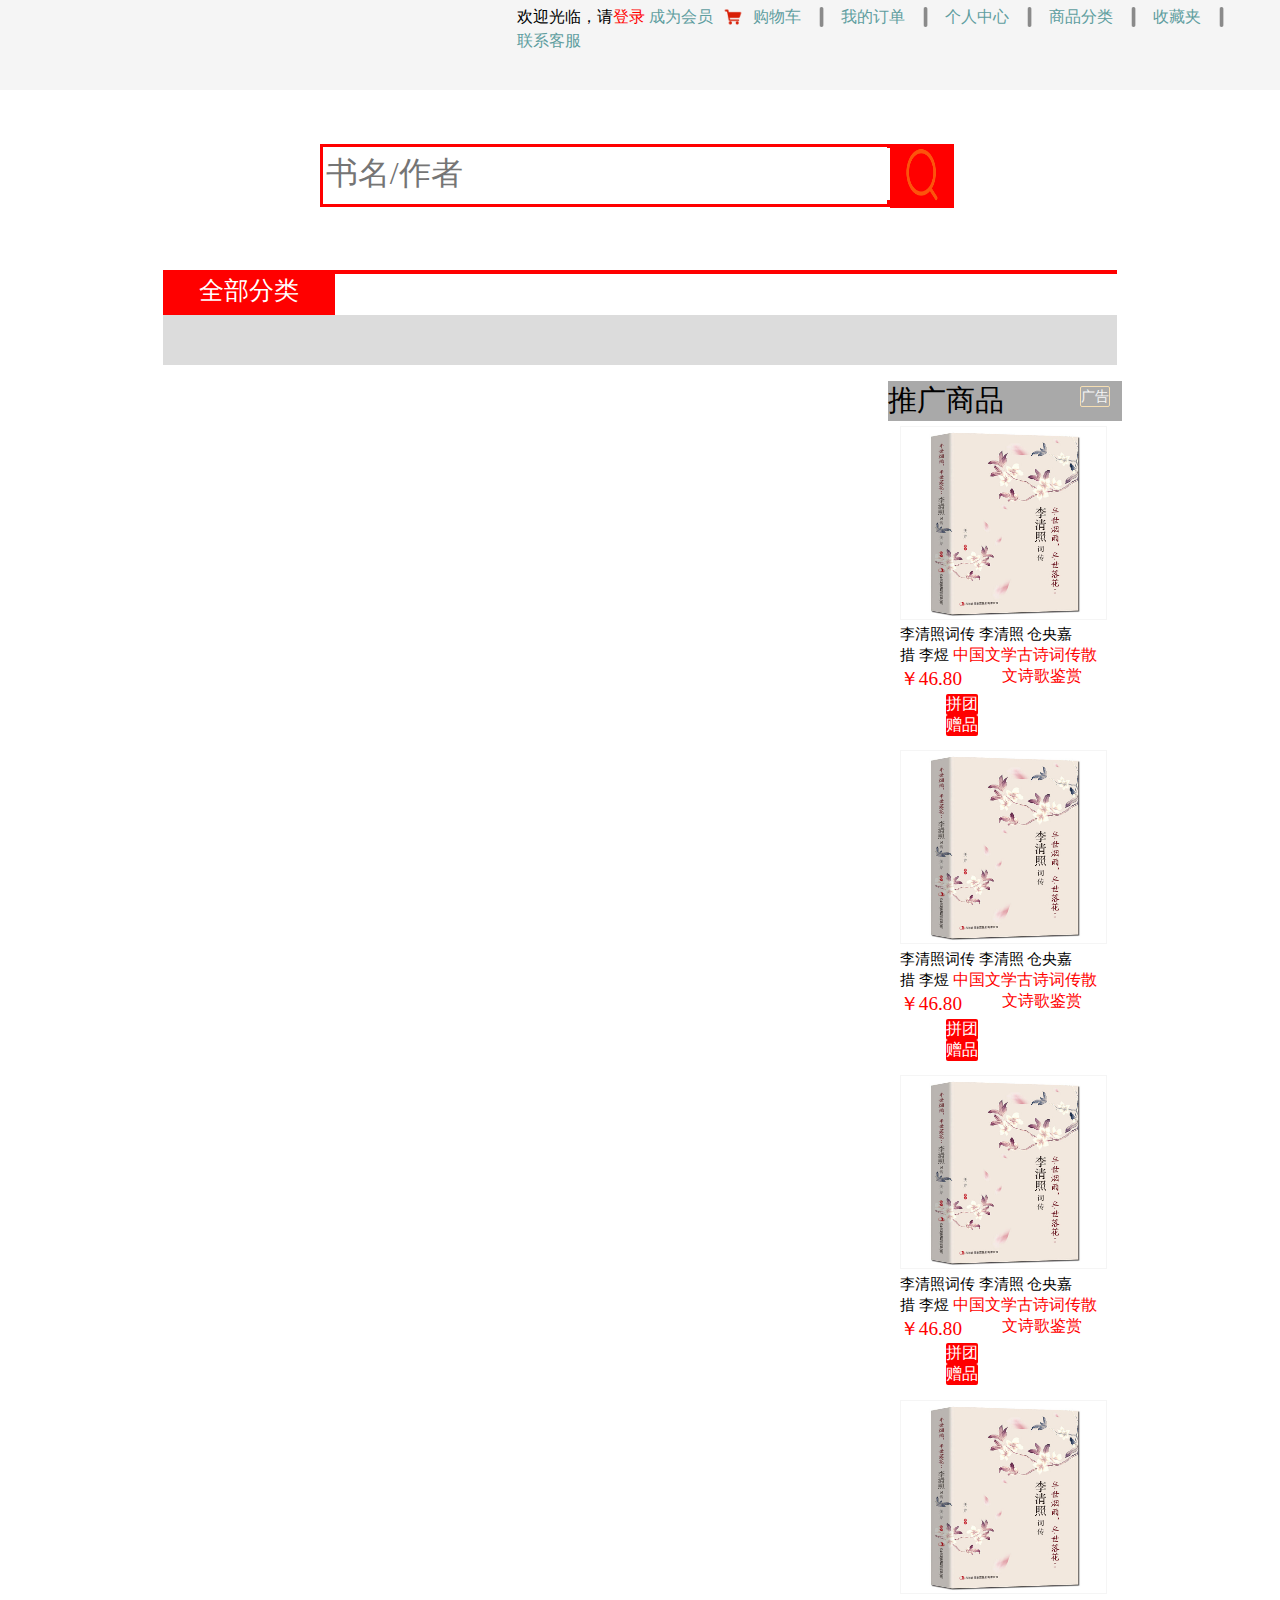
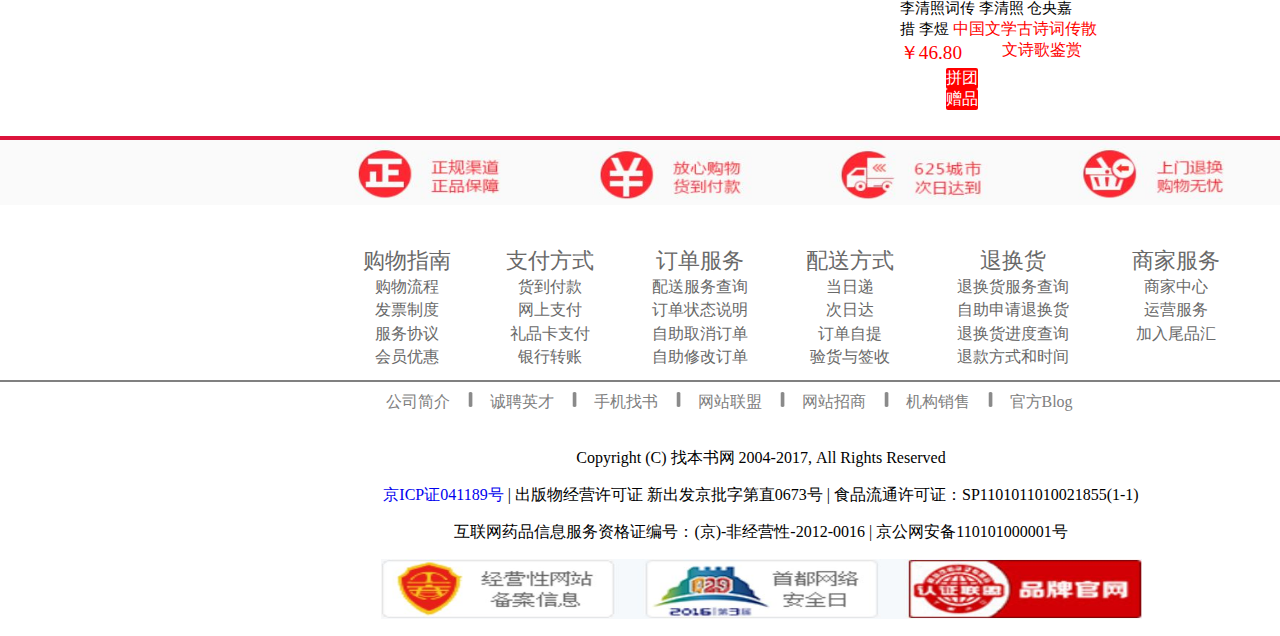
<file: 05/web/html/Products.html>
<!DOCTYPE html>
<html>
	<head>
		<meta charset="utf-8">
		<title>商品详情</title>
		<link rel="stylesheet" type="text/css" href="../css/Products.css"/>
		<script src="../js/jquery.js" type="text/javascript" charset="utf-8"></script>
		<script src="../js/Tools.js" type="text/javascript" charset="utf-8"></script>
		<script src="../js/Products.js" type="text/javascript" charset="utf-8"></script>
	</head>
	<body>
		<!-- head -->
		<div id="head">
			<!-- <div id="Logo"><img src="../img/Logo.png" ></div> -->
			<div id="Super_link">
				<div id="head_Super_link">
<!--					<div id="login_or_reg"><font>欢迎光临，请<a href="Login.html" id="login">登录 </a><a href="Reg.html" id="reg">成为会员</a></font></div>-->
					<div class="login_or_reg" id="off_line"><font>欢迎光临，请<a href="Login.html" id="login">登录 </a><a href="Reg.html" id="reg">成为会员</a></font></div>
					<div class="login_or_reg" id="on_line"><font>欢迎你，<a href="#" id="pet_name"></a><a href="javascript:void(0)" id="log_off">&nbsp;注销&nbsp;</a></font></div>
					<div class="img"><img src="../img/Shopping_cart.png"></div>
					<div class="a"><a href="#">购物车</a></div>
					<div class="img"><img src="../img/line.png"></div>
					<div class="a"><a href="#">我的订单</a></div>
					<div class="img"><img src="../img/line.png"></div>
					<div class="a"><a href="#">个人中心</a></div>
					<div class="img"><img src="../img/line.png"></div>
					<div class="a"><a href="#">商品分类</a></div>
					<div class="img"><img src="../img/line.png"></div>
					<div class="a"><a href="#">收藏夹</a></div>
					<div class="img"><img src="../img/line.png"></div>
					<div class="a"><a href="#">联系客服</a></div>
					<!-- <div class="img"><img src="../img/line.png"></div>
					<div class="a"><a href="../">回到首页</a></div>		 -->
				</div>
			</div>
		</div>
		<!-- search -->
		<!-- 查找 -->
		<div id="search">
			<div id="search_input">
				<div id="input">
					<input type="text" name="" id="" placeholder="书名/作者" />
				</div>
				<div id="btn">
					<img src="../img/search.png" >
				</div>
			</div>
		</div>
		
		<!-- 导航栏栏 -->
		<div id="navigation">
			<div id="navigation_line"></div>
			<div id="classify_head">全部分类</div>
			<div id="contain">
				<div id="classics"><font>经典著作 · 哲学类</font></div>
				<div id="social_sciences"><font>社会科学 · 政治法律</font></div>
				<div id="Political_and_legal"><font>军事科学 · 财经管理</font></div>
				<div id="historical geography"><font>历史地理 · 文化教育</font></div>
				<div id="Primary school education"><font>小学文教 · 初中文教</font></div>
				<div id="High school education"><font>高中文教 · 语言文字</font></div>
				<div id="Chinese Literature"><font>中国文学 · 外国文学</font></div>
				<div id="Art sculpture"><font>音乐 · 美术雕塑</font></div>
				<div id="Photography film and television"><font>摄影影视 · 舞蹈戏剧</font></div>
				<div id="Calligraphy engraved"><font>书法镌刻 · 自然科学</font></div>
				<div id="Mathematical chemistry"><font>数理化学 · 医药卫生</font></div>				
				<div id="Agricultural Science"><font>农业科学 · 工业技术</font></div>				
				<div id="Leisure life"><font>生活休闲 · 少儿读物</font></div>				
				<div id="computer technology"><font>计算机技术 · 建筑工程</font></div>				
				<div id="Import of books"><font>进口图书 · 进口图书</font></div>	
			</div>
		</div>
		
		<!-- 展示搜索商品 -->
		<div id="commodity_all">
			<div id="commodity_head"></div>
			<div id="commodity_left">
				<ul>
<!--					<li class="li">-->
<!--						<div class="left">-->
<!--							<img src="../img/book/201906051825.jpg" >-->
<!--						</div>-->
<!--						<div class="right">-->
<!--							<font><a href="#">李清照词传 有一种消遣叫，浪费；有一种幸福叫，简单；有一种生活叫，文艺。</a></font><br>-->
<!--							<span class="price"><font color="red">￥288.90</font><font class="old_price">&nbsp;定价<font>￥358.00</font>(7.91折)</font></span>-->
<!--							<font size="" color=""></font>-->
<!--							<font class="publish_information"><a href="#">随园散人</a>著，<a href="#">交通社出品，有容书邦 发行</a>/2016-12-01/<a href="#">人民出版社</a></font><br>-->
<!--							<font class="descride">1.用敏感细腻的笔触描写著名词人李清照的一生。 2.使用详尽的资料，挑选精美的诗词。 3.李清照的人生波折，以及她与其他词人之间的关系，尽在此书中。-->
<!--							 4.爱宋词，尤其爱李清照的人不容错过。 特别推荐：</font><br>-->
<!--							 <span class="add_shopping_cart">加入购物车</span><span class="enshrine">收藏</span>-->
<!--						</div>-->
<!--					</li>-->
				</ul>
			</div>
			<div id="commodity_right">
				<ul>
					<li id="commodity_right_head">
						推广商品
						<div>广告</div>
					</li>
					<li>
						<div><img src="../img/book/201906051825.jpg" ></div>
						<div>
							<span><a href="#">李清照词传&nbsp;李清照&nbsp;仓央嘉措&nbsp;李煜</a></span>
							<span>中国文学古诗词传散文诗歌鉴赏</span>
							<span>￥46.80</span>
							<span class="little_logo">拼团</span>
							<span class="little_logo">赠品</span>
						</div>
					</li>
					<li>
						<div><img src="../img/book/201906051825.jpg" ></div>
						<div>
							<span><a href="#">李清照词传&nbsp;李清照&nbsp;仓央嘉措&nbsp;李煜</a></span>
							<span>中国文学古诗词传散文诗歌鉴赏</span>
							<span>￥46.80</span>
							<span class="little_logo">拼团</span>
							<span class="little_logo">赠品</span>
						</div>
					</li>
					<li>
						<div><img src="../img/book/201906051825.jpg" ></div>
						<div>
							<span><a href="#">李清照词传&nbsp;李清照&nbsp;仓央嘉措&nbsp;李煜</a></span>
							<span>中国文学古诗词传散文诗歌鉴赏</span>
							<span>￥46.80</span>
							<span class="little_logo">拼团</span>
							<span class="little_logo">赠品</span>
						</div>
					</li>
					<li>
						<div><img src="../img/book/201906051825.jpg" ></div>
						<div>
							<span><a href="#">李清照词传&nbsp;李清照&nbsp;仓央嘉措&nbsp;李煜</a></span>
							<span>中国文学古诗词传散文诗歌鉴赏</span>
							<span>￥46.80</span>
							<span class="little_logo">拼团</span>
							<span class="little_logo">赠品</span>
						</div>
					</li>
				</ul>
			</div>
		</div>
		<!-- foot -->
		<div id="foot">
			<div style="border: 2px solid crimson; width: 1518px;"></div>
			<div id="foot_img">
				<img src="../img/font.jpg" >
			</div>
			<div id="foot_other">
				<table border="0px" cellspacing="0" cellpadding="0">
					<thead>
						<tr>
							<td>购物指南</td>
							<td>支付方式</td>
							<td>订单服务</td>
							<td>配送方式</td>
							<td>退换货</td>
							<td>商家服务</td>
						</tr>	
					</thead>
					<tbody>
						<tr>
							<td><a href="#">购物流程</a></td>
							<td><a href="#">货到付款</a></td>
							<td><a href="#">配送服务查询</a></td>
							<td><a href="#">当日递</a></td>
							<td><a href="#">退换货服务查询</a></td>
							<td><a href="#">商家中心</a></td>
						</tr>
						<tr>
							<td><a href="#">发票制度</a></td>
							<td><a href="#">网上支付</a></td>
							<td><a href="#">订单状态说明</a></td>
							<td><a href="#">次日达</a></td>
							<td><a href="#">自助申请退换货</a></td>
							<td><a href="#">运营服务</a></td>
						</tr>
						<tr>
							<td><a href="#">服务协议</a></td>
							<td><a href="#">礼品卡支付</a></td>
							<td><a href="#">自助取消订单</a></td>
							<td><a href="#">订单自提</a></td>
							<td><a href="#">退换货进度查询</a></td>
							<td><a href="#">加入尾品汇</a></td>
						</tr>
						<tr>
							<td><a href="#">会员优惠</a></td>
							<td><a href="#">银行转账</a></td>
							<td><a href="#">自助修改订单</a></td>
							<td><a href="#">验货与签收</a></td>
							<td><a href="#">退款方式和时间</a></td>
							<td><a href="#"></a></td>
						</tr>
					</tbody>
				</table>
			</div>
			<div id="foot_line"></div>
			<div id="website_navigation">
				<div class="a"><a href="#">公司简介</a></div>
				<div class="img"><img src="../img/line.png"></div>
				<div class="a"><a href="#">诚聘英才</a></div>
				<div class="img"><img src="../img/line.png"></div>
				<div class="a"><a href="#">手机找书</a></div>
				<div class="img"><img src="../img/line.png"></div>
				<div class="a"><a href="#">网站联盟</a></div>
				<div class="img"><img src="../img/line.png"></div>
				<div class="a"><a href="#">网站招商</a></div>
				<div class="img"><img src="../img/line.png"></div>
				<div class="a"><a href="#">机构销售</a></div>
				<div class="img"><img src="../img/line.png"></div>
				<div class="a"><a href="#">官方Blog</a></div>
			</div>
			<p>Copyright (C) 找本书网 2004-2017, All Rights Reserved</p>
			<p><a href="http://www.baidu.com" style="text-decoration: none;">京ICP证041189号</a>   |   出版物经营许可证 新出发京批字第直0673号   |   食品流通许可证：SP1101011010021855(1-1)</p>
			<p>互联网药品信息服务资格证编号：(京)-非经营性-2012-0016   |   京公网安备110101000001号</p>
			<div id="logo">
				<img src="../img/logo.JPG" >
			</div>
		</div>
	</body>
</html>
</file>
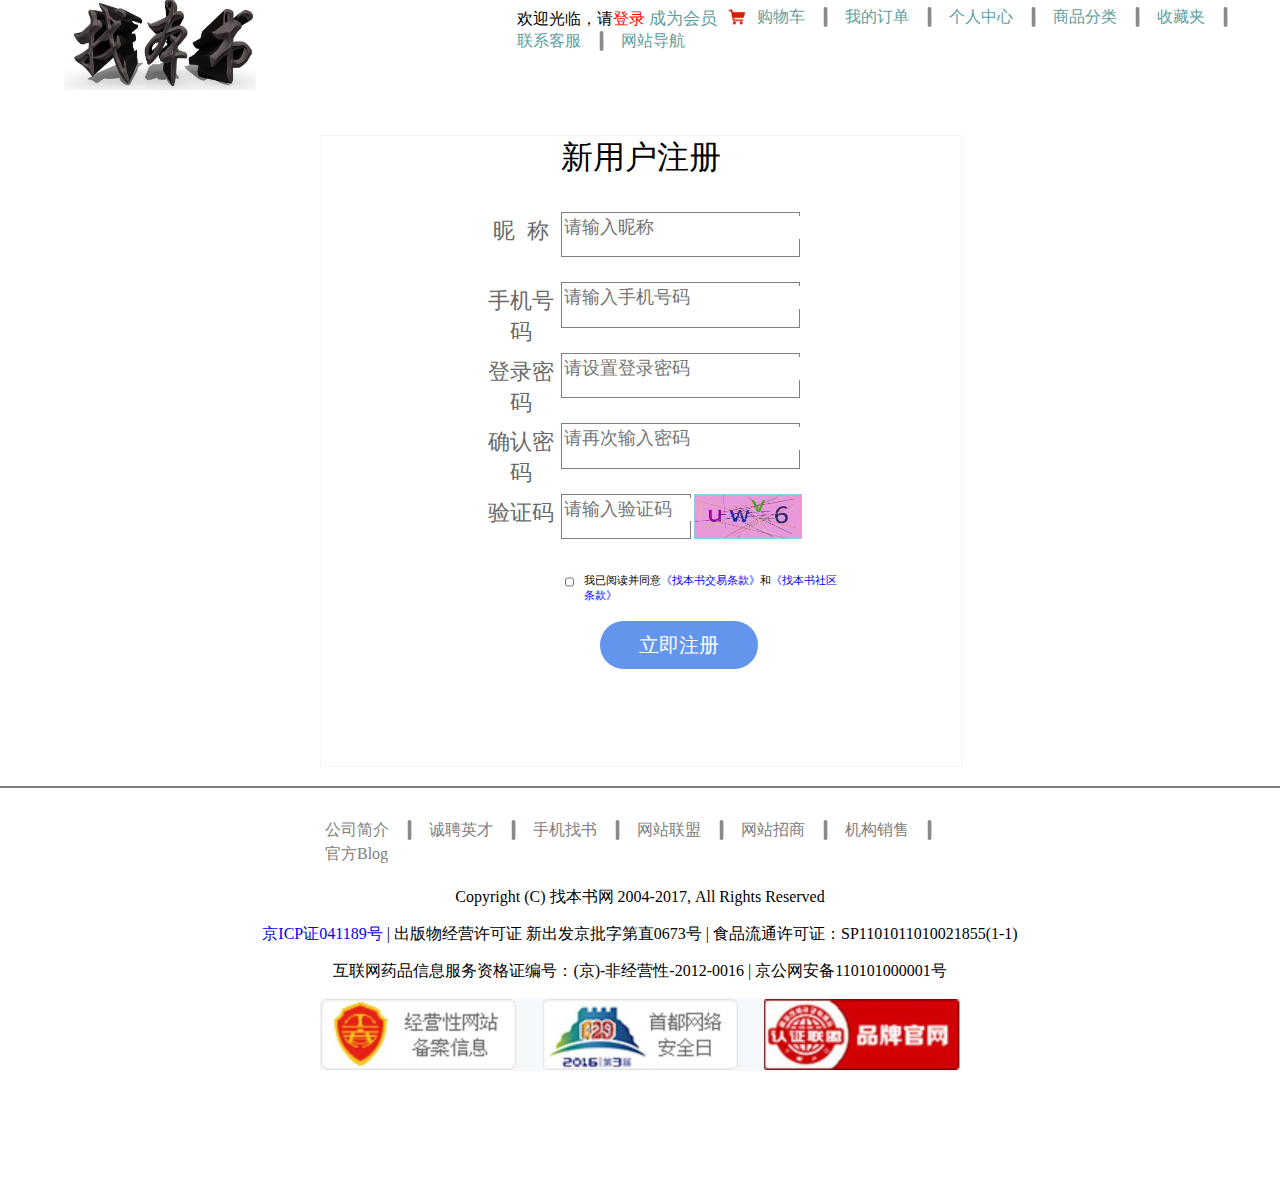
<file: 05/web/html/Reg.html>
<!DOCTYPE html>
<html>
	<head>
		<meta charset="utf-8">
		<meta name="viewport" content="width=device-width, initial-scale=1.0">
		<title>用户注册</title>
		<c:set value = "${pageContext.request.contextPath}" var="path" scope="page" />
		<link rel="stylesheet" type="text/css" href="../css/Reg.css"/>
		<script src="../js/jquery.js" type="text/javascript" charset="utf-8"></script>
		<script src="../js/Reg.js" type="text/javascript" charset="utf-8"></script>
	</head>
	<body>
		<div id="head">
			<div id="Logo"><img src="../img/Logo.png" ></div>
			<div id="Super_link">
				<div id="head_Super_link">
					<div id="login_or_reg"><font>欢迎光临，请<a href="Login.html" id="login">登录 </a><a href="#" id="reg">成为会员</a></font></div>
					<div class="img"><img src="../img/Shopping_cart.png"></div>
					<div class="a"><a href="#">购物车</a></div>
					<div class="img"><img src="../img/line.png"></div>
					<div class="a"><a href="#">我的订单</a></div>
					<div class="img"><img src="../img/line.png"></div>
					<div class="a"><a href="#">个人中心</a></div>
					<div class="img"><img src="../img/line.png"></div>
					<div class="a"><a href="#">商品分类</a></div>
					<div class="img"><img src="../img/line.png"></div>
					<div class="a"><a href="#">收藏夹</a></div>
					<div class="img"><img src="../img/line.png"></div>
					<div class="a"><a href="#">联系客服</a></div>
					<div class="img"><img src="../img/line.png"></div>
					<div class="a"><a href="#">网站导航</a></div>		
				</div>
			</div>
		</div>
		<div id="middle">
			<div id="reg">
				<font>新用户注册</font>
				<div id="reg_area">
					<form action="javascript:;" method="post" onsubmit="return check()">
						<div class="reg_input" id="pet_name">
							<div id="pet_name_left" class="input_left">昵&nbsp;&nbsp;称</div><div id="pet_name_right" class="input_right"><input type="text" name="pet_name" id="" placeholder="请输入昵称"/></div>
						</div>
						<div class="reg_tip" id="pet_name_tip"><font>昵称由2-6位中英文组成</font></div>
						<div class="reg_input" id="phone">
							<div id="phone_left" class="input_left">手机号码</div><div id="phone_right" class="input_right"><input type="text" name="phone" id="" placeholder="请输入手机号码"/></div>
						</div>
						<div class="reg_tip" id="phone_tip"><font>手机号用于客户登录、找回密码、接收订单通知等</font></div>
						<div class="reg_input" id="password">
							<div id="password_left" class="input_left">登录密码</div><div id="password_right" class="input_right"><input type="password" name="password" id="" placeholder="请设置登录密码"/></div>
						</div>
						<div class="reg_tip" id="password_tip"><font>密码由6-20位字符，可有英文、数字及符号组成</font></div>
						<div class="reg_input" id="repassword">
							<div id="repassword_left" class="input_left">确认密码</div><div id="repassword_right" class="input_right"><input type="password" name="repassword" id="" placeholder="请再次输入密码"/></div>
						</div>
						<div class="reg_tip" id="repassword_tip"><font>请再次输入密码</font></div>
						<div class="reg_input" id="verification_code">
							<div id="verification_code_left" class="input_left">验证码</div>
							<div id="verification_code_right" class="input_right">
								<input type="text" name="verification_code" id="" placeholder="请输入验证码"/>
							</div>
							<div id="verification_img">
								<img src="../img/security_code/uwv6.jpg" >
							</div>
						</div>
						<div class="reg_tip" id="verification_code_tip"><font>请输入验证码</font></div>
						<div id="clause">
							<div id="reg_choose">
								<input type="checkbox" name="clause" id="" />
							</div>
							<div id="reg_reading">
								<font>我已阅读并同意<a href="http://www.biying.com">《找本书交易条款》</a>和<a href="http://www.biying.com">《找本书社区条款》</a><font>
							</div>
						</div>
						<div id="submit_button">
							<input type="submit" value="立即注册"/>
						</div>
						
					</form>
				</div>
			</div>
		</div>
		<div id="foot">
			<div id="line"></div>
			<div id="website_navigation">
				<div class="a"><a href="#">公司简介</a></div>
				<div class="img"><img src="../img/line.png"></div>
				<div class="a"><a href="#">诚聘英才</a></div>
				<div class="img"><img src="../img/line.png"></div>
				<div class="a"><a href="#">手机找书</a></div>
				<div class="img"><img src="../img/line.png"></div>
				<div class="a"><a href="#">网站联盟</a></div>
				<div class="img"><img src="../img/line.png"></div>
				<div class="a"><a href="#">网站招商</a></div>
				<div class="img"><img src="../img/line.png"></div>
				<div class="a"><a href="#">机构销售</a></div>
				<div class="img"><img src="../img/line.png"></div>
				<div class="a"><a href="#">官方Blog</a></div>
			</div>
			<p>Copyright (C) 找本书网 2004-2017, All Rights Reserved</p>
			<p><a href="http://www.baidu.com" style="text-decoration: none;">京ICP证041189号</a>   |   出版物经营许可证 新出发京批字第直0673号   |   食品流通许可证：SP1101011010021855(1-1)</p>
			<p>互联网药品信息服务资格证编号：(京)-非经营性-2012-0016   |   京公网安备110101000001号</p>
			<div id="logo">
				<img src="../img/logo.JPG" >
			</div>
			
		</div>
	</body>
</html>
</file>
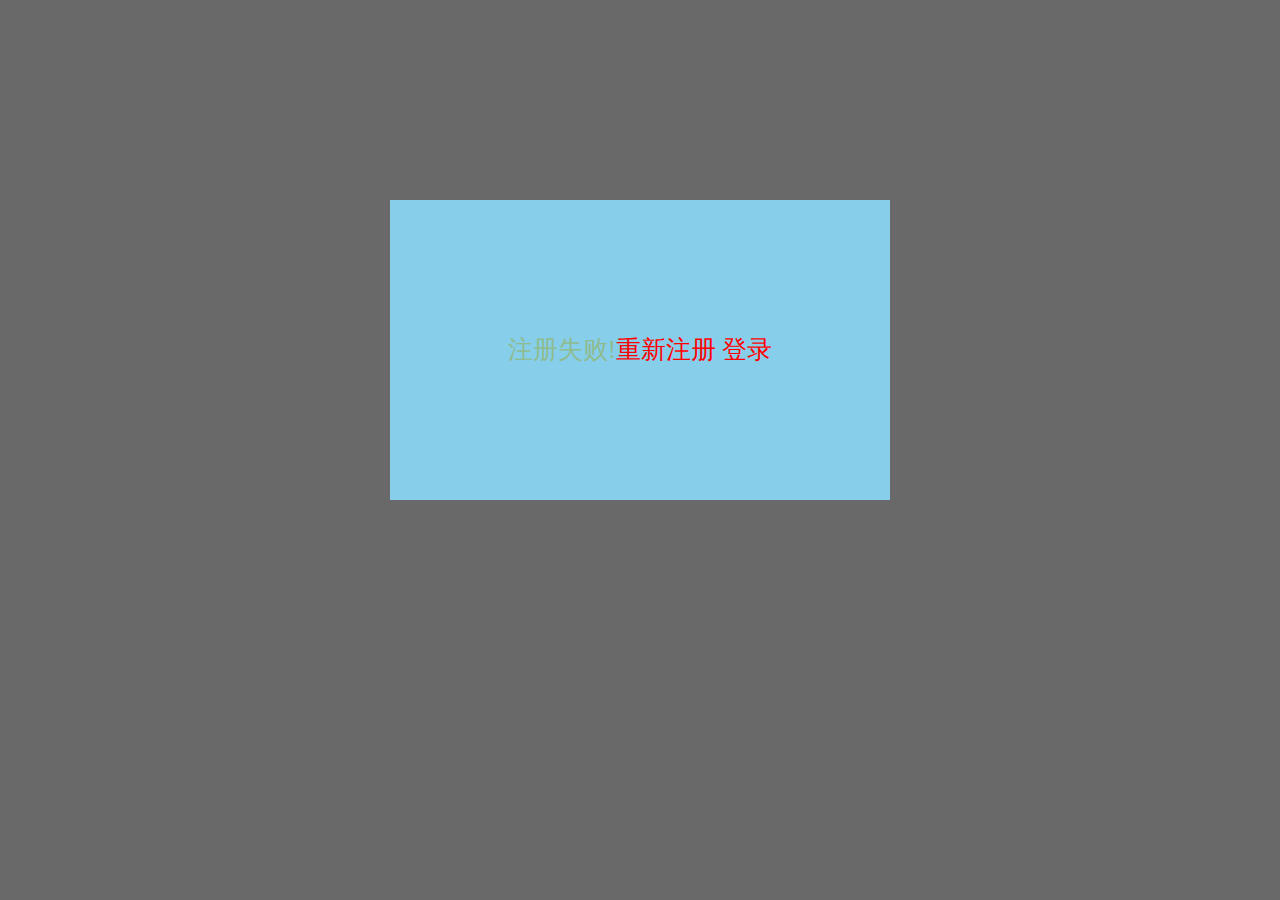
<file: 05/web/html/RegFailure.html>
<!DOCTYPE html>
<html lang="en">
<head>
    <meta charset="UTF-8">
    <title>注册失败</title>
    <link rel="stylesheet" href="../css/RegFailure.css">
</head>
<body>
    <div>
        <p>注册失败!<a href="../">重新注册</a>&nbsp;<a href="Login.html">登录</a></p>
    </div>
</body>
</html>
</file>
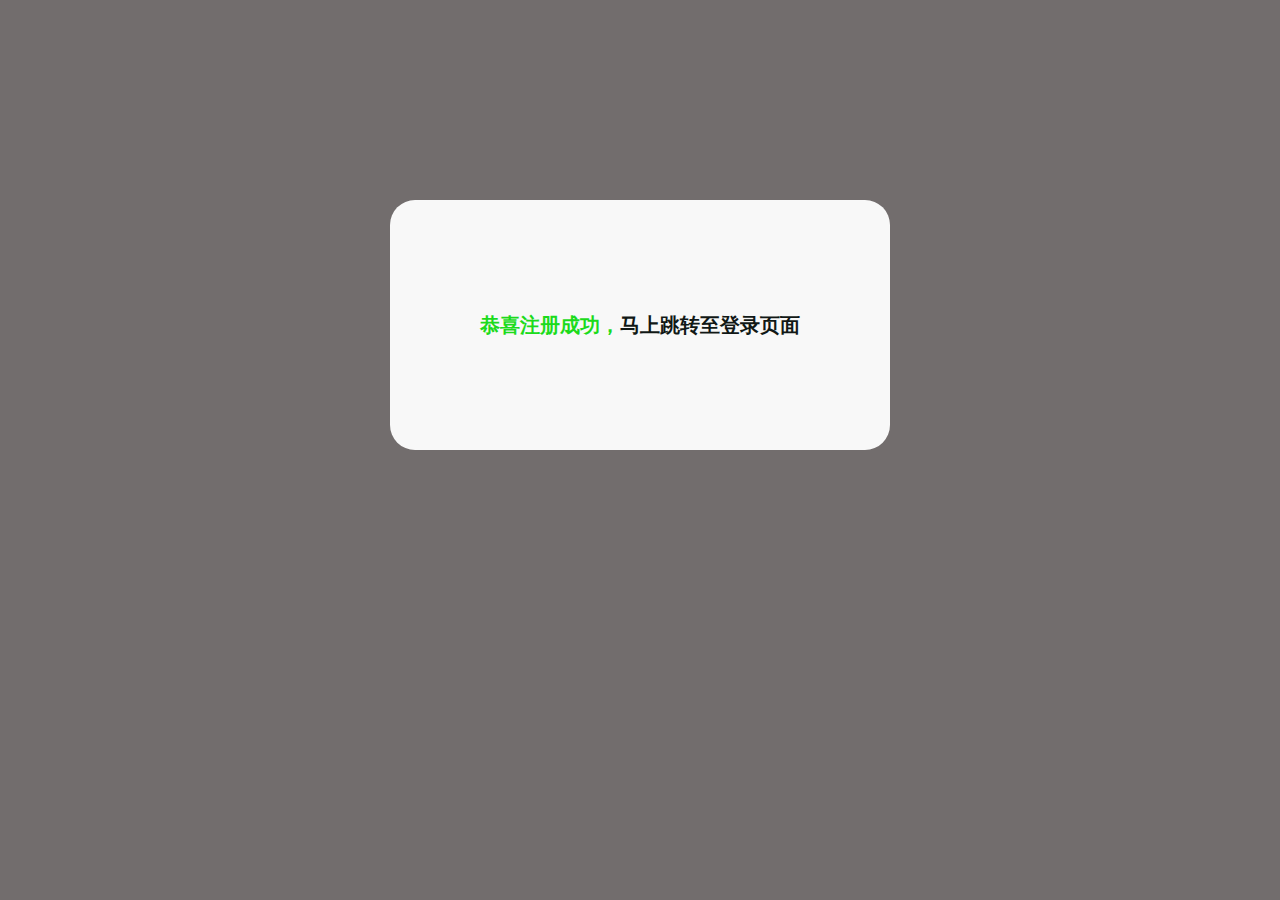
<file: 05/web/html/RegSuccess.html>
<!DOCTYPE html>
<html lang="en">
<head>
    <meta charset="UTF-8">
    <title>注册成功</title>
    <link rel="stylesheet" href="../css/RegSuccess.css">
</head>
<body>
<div>
    <p>恭喜注册成功，<a href="Login.html">马上跳转至登录页面</a></p>
</div>
</body>
</html>
</file>
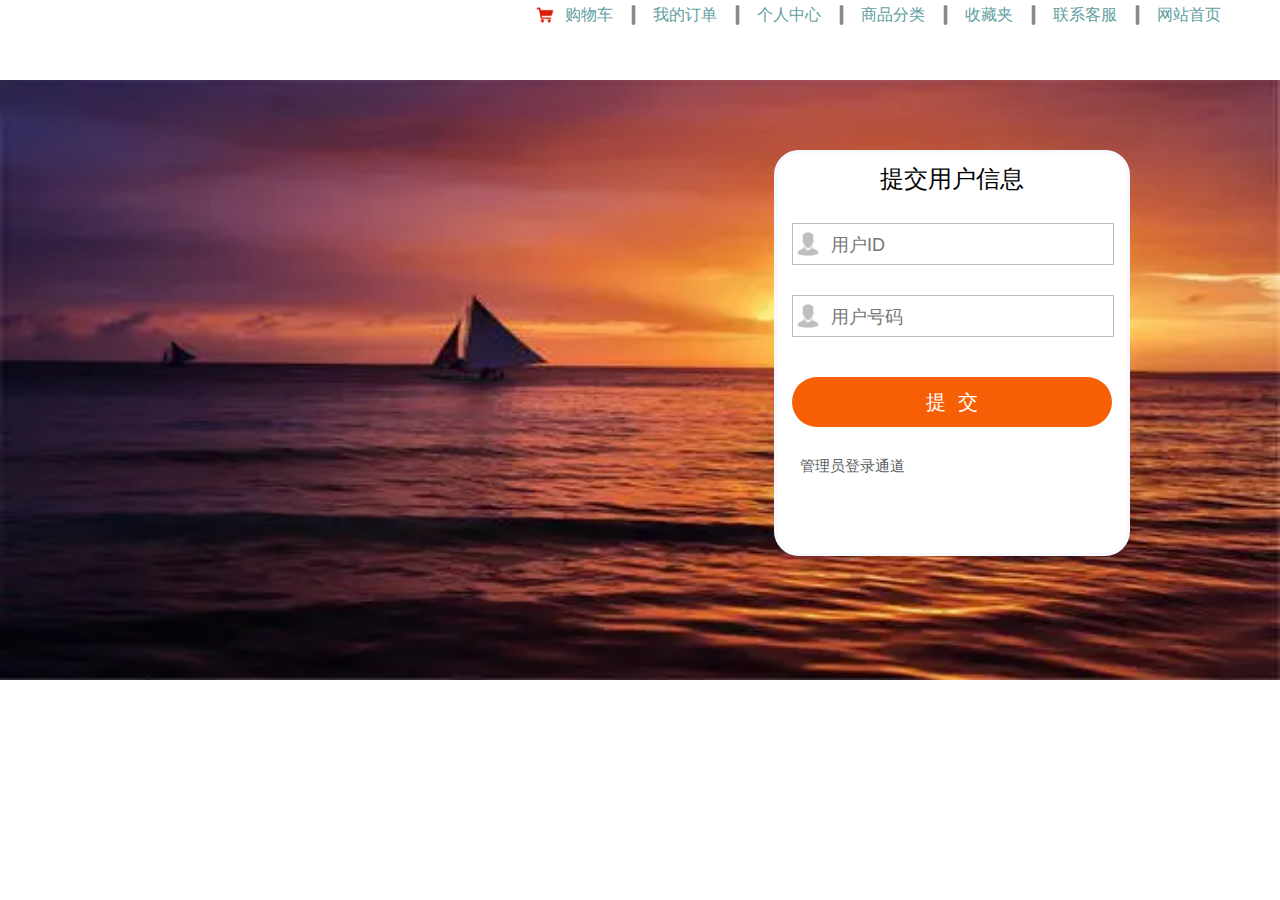
<file: 05/web/html/usermessage.html>
<!DOCTYPE html>
<html>
	<head>
		<meta charset="utf-8">
		<meta name="viewport" content="width=device-width, initial-scale=1.0">
		<title>用户登录</title>
		<link rel="stylesheet" type="text/css" href="../css/Login.css"/>
		<script src="../js/jquery.js" type="text/javascript" charset="utf-8"></script>
		<script src="../js/cycle.js" type="text/javascript" charset="utf-8"></script>
		<script src="../js/json2.js" type="text/javascript" charset="utf-8"></script>
		<script src="../js/Tools.js" type="text/javascript" charset="utf-8"></script>
		<script src="../js/usermessage.js" type="text/javascript" charset="utf-8"></script>
	</head>
	<body>
		<div id="head">
			<!-- <div id="Logo"><img src="../img/Logo.png" ></div> -->
			<div id="Super_link">
				
				<div id="head_Super_link">	
					<div class="img"><img src="../img/Shopping_cart.png"></div>
					<div class="a"><a href="#">购物车</a></div>
					<div class="img"><img src="../img/line.png"></div>
					<div class="a"><a href="#">我的订单</a></div>
					<div class="img"><img src="../img/line.png"></div>
					<div class="a"><a href="#">个人中心</a></div>
					<div class="img"><img src="../img/line.png"></div>
					<div class="a"><a href="#">商品分类</a></div>
					<div class="img"><img src="../img/line.png"></div>
					<div class="a"><a href="#">收藏夹</a></div>
					<div class="img"><img src="../img/line.png"></div>
					<div class="a"><a href="#">联系客服</a></div>
					<div class="img"><img src="../img/line.png"></div>
					<div class="a"><a href="../html/index.html">网站首页</a></div>
				</div>
			</div>
		</div>
		<div id="middle">
			<!-- <div id="Login_ad"><img src="../img/Login_ad_2.png"></div> -->
			<div id="Login_window">
				<div id="Login_window_tip"><font size="5">提交用户信息</font></div>
				<form action="javascript:" method="post">
					<div class="Login" id="username">
						<div class="Login_Icon"><img src="../img/username.png" ></div>
						<div class="Login_Input"><input type="text" name="login_username" id="Login_username" placeholder="用户ID" /></div>
					</div>
					<div class="Login_tip">
						<font size="2" color="red" id="tip_name"></font>
					</div>
					<div class="Login" id="username">
						<div class="Login_Icon"><img src="../img/username.png" ></div>
						<div class="Login_Input"><input type="text" name="login_phone" id="Login_phone" placeholder="用户号码" /></div>
					</div>
					<div class="Login_tip">
						<font size="2" color="red" id="tip_phone"></font>
					</div>
					<!-- <div class="Login" id="password">
						<div class="Login_Icon"><img src="../img/password.png" ></div>
						<div class="Login_Input"><input type="password" name="login_password" id="Login_password" placeholder="密码" /></div>
					</div>
					<div class="Login_tip">
						<font size="2" color="red" id="tip_psw"></font>
					</div> -->
					
					<!-- <div id="security_code">
						<font size="3">请输入验证码</font><font size="3" color="burlywood" style="cursor: pointer;">不清楚？换一张</font><br />
						<div id="Input_sec_code">
							<input type="text" name="security_code" id="sec_code" placeholder="验证码" />
						</div>
						<div id="show_security_img">
							<img src="../img/security_code/uwv6.jpg" id="security_img" >
						</div>
						<div id="tip_security">
							<font>验证码错误</font>
						</div>
					</div> -->
					<div id="Login_action">
						<!-- <div id="forget_password">
							<a href="#">忘记密码？</a>
						</div> -->
						<div id="Login_submit"> 
							<input type="submit" value="提  交" />
						</div>
						<!-- <div id="reg_now">
							<a href="Reg.html">立即注册</a>
						</div> -->
						<div id="administrator_login">
							<a href="Manage_Login.html">管理员登录通道</a>
						</div>
						
					</div>
				</form>
			</div>
		</div>		
	</body>
</html>
</file>
<file: 05/web/css/index.css>
html{
	margin: 0;
	padding: 0;
	width: 100%;
	height: 100%;
}
body{
	margin: 0;
	padding: 0;
	width: 100%;
	height: 100%;
	
}
/* 头部 */
#head {
	height: 10%;
	position: relative;
	background: whitesmoke;
	/* border: 1px solid red; */
}

/* Logo部分 */
#Logo {
	height: 100%;
	width: 15%;
	position: absolute;
	margin-left: 5%;
	/* border: 1px solid blue; */
}

#Logo img {
	height: 100%;
	width: 100%;
}

/* 超链接部分 */
#Super_link {
	height: 100%;
	width: 60%;
	position: absolute;
	right: 0;
	/* border: 1px solid blue; */
}

#head_Super_link {
	position: relative;
	width:800px;
	height: 50%;
	/* border: 1px solid red; */
	margin: 0.9% 0px;

}

#head_Super_link div {
	position: relative;
	float: left;
	margin: 0px 5px;
}

#head_Super_link .login_or_reg{
	display: none;
}
/*显示昵称*/
#head_Super_link .login_or_reg #pet_name{

}
/*注销*/
#head_Super_link .login_or_reg #log_off{
	color: red;
}
#head_Super_link img {
	height: 20px;
	width: 20px;
}

#head_Super_link a {
	text-decoration: none;
	color: cadetblue;
}
#head_Super_link #login{
	color:red;
}
/* 查找 */
#search{
	position: relative;
	width: 100%;
	height: 20%;
	/* border: 1px solid red; */
}
#search_input{
	position: relative;
	width: 660px;
	height:50px;
	margin-left:333px;
	top:30%;
}
#search_input #input{
	position: relative;
	float: left;
	padding: 0.1%;
	width: 88%;
	height: 89%;
	border: 3px solid rgb(253, 142, 15);
	border-radius:25px;
}
#search_input input{
	margin-left:6%;
	width: 75%;
	height:89%;
	border: 0;
	font-family: 隶书;
	font-size: 15px;
	outline: none;
	color:gray;
}
#search_input #btn{
	position: relative;
	float: left;
	width: 10%;
	height: 96%;
	text-align: center;
	padding-top: 0.5%;
	cursor: pointer;
	/* border: 1px solid black; */
}
#search_input #btn img{
	width: 55%;
	height: 90%;
}

/* select_advertise */
#select_advertise{
	position: relative;
	width: 100%;
	height: 75%;
	/* border: 1px solid red; */
}


#select_advertise #context{
	position: relative;
	margin:0 auto;
	width: 1128px;
	height: 630px;
}
/* 整体布局 */
#select_advertise #leftbox{
	margin-left:15px;
	margin-right:10px;
	position: relative;
	float: left;
	width: 200px;
	height:510px;
	border-radius:25px;
	/* border: 1px solid blue; */
}
#select_advertise #middle{
	margin-left:9px;
	margin-right:17px;
	position: relative;
	float: left;
	width: 600px;
	height:590px;
	border-radius: 25px;
	/* background: #0000FF; */
	/* border: 1px solid yellow; */
}
#select_advertise #right{
	position: relative;
	float: left;
	width: 210px;
	height:645px;
	/* border: 1px solid green; */
}

#select_advertise #right img{
    width: 210px;
	height:645px;
	border-radius: 25px;
} 

.nav1{
	color:#fff;
	background-color:rgb(243, 84, 10)
}
#approachgou{
	width:160px;
	height:48px;
	border-radius:5px;
	text-align: center;
	line-height:48px;
}
.hide{
    display: none;
}
.navchecked{
	display:block;
}

/* left */
/* #select_advertise #left div{
	width: 77%;
	height: 40px;
	line-height:50px;
	padding: 0.8% 10%;
	cursor: pointer;
	border-radius: 5px;
	/* border: 1px solid red; */
/* }
#select_advertise #left #classify{

	padding: 0 0;
	width: 100%;
	height: 10%;
	font-family: 宋体;
	font-size: 20px;
	text-align: center;
	background:rgb(253, 82, 15);
	color: white;
} */ 
/* middle */
#select_advertise #middle #up{
	position: relative;
	width: 100%;
	height: 60%;
	overflow: hidden;
	border-radius: 25px;
	/* border: 1px solid blue; */
}
#select_advertise #middle #up img{
	width: 100%;
	height: 100%;
}
#select_advertise #middle #down{
	margin-top:15px;
	position: relative;
	width: 100%;
	/* border: 1px solid yellow; */
}


/* 小箱子从这里开始改 */
.item-box{
    margin-left:10px;
    float:left;
    text-align: center;
    width:180px;
    height:190px;
}
.item-pic{
    width:160px;
    height:180px;
    border-radius:25px;
    background-color:rgb(204, 156, 138);
}
.item-font{
    position:relative;
    margin:0 auto;
    width:150px;
    height:40px;
}

.item-title{
    position:absolute;
    margin-top:6px;
    float:left;
    background-color: cornsilk;
    font-size:20px;
    font-weight:600;
    color:black;
}
.item-price{
    position:absoluite;
    margin-left:100px;
    height:40px;
    line-height: 40px;
    color: rgb(245, 52, 18);
    font-weight:500;
    font-size:20px;

}
.item-text{
    margin:0 auto;
    width:160px;
    height:42px;
    overflow: hidden;
    color:black;
	font-size:9px;
}


/* #select_advertise #middle #down div{
	position: relative;
	float: left;
	width: 24.5%;
	height: 100%;
	/* border: 1px solid bisque; */
/* } */


/* right */


/* 结束 */


 /* second_select */
 #second_select{
	position: relative;
	width: 1128px;
	height: 630px;
	margin:0 auto;
	margin-top:12px;
	/* background: whitesmoke; */
	/* border: 1px solid hotpink; */
 }
 #second_select #second_select_head{
	height: 8%;
	width: 100%;
	padding: 0;
 }
 #second_select #second_select_head img{
	 width: 8%;
	 height: 90%;
 }
 #second_select #second_select_line{
	 height: 0;
	 width: 100%;
	 padding: 0;
	 border: 2px solid black;
 }
 #second_select > div{
	 position: relative;
	 float: left;
	 width: 15.9%;
	 height: 44%;
	 padding: 0.3%;
	 /* border: 1px solid navajowhite; */
 }
 #second_select .photo{
	 position: relative;
	 width: 100%;
	 height: 70%;
	 /* border: 1px solid red; */
 }
 #second_select .photo img{
	 width: 100%;
	 height: 100%;
 }
 #second_select .message{
	 position: relative;
	 text-align: center;
	 font-family:小篆;
	 width: 100%;
	 height: 30%;
	 /* border: 1px solid navajowhite; */
 }
 #second_select .now_price{
	 color: red;
 }
 #second_select .original_price{
	 color: gray;
	 text-decoration: line-through;
 }
</file>
<file: 05/web/css/lunbo.css>
.focus-menu{
    height:270px;
    width:100%;
    position:relative;
    overflow:hidden;
}


.focus-menu .pic .focus-item{
    top:0;
    left:0;
    position:absolute;
    height:auto;
    width:100%;
}

.focus-menu .tab{
    position:absolute;
    margin-left:50%;
    bottom: 0px;
    width:100px;
    left:-70px;
    height:30px;
    border-radius:20px;
    margin-bottom:0;
}


.focus-menu .tab .tab-item{
    border-radius:50%;
    margin:10px;
    float:left;
    background-color: #ccc;
    width:10px;
    height:10px;
    
}


.focus-menu .tab .on{
    background-color:#706e6a;
}

li {list-style-type:none;}
</file>
<file: springbootDatabase/src/main/resources/static/css/index.css>
html{
	margin: 0;
	padding: 0;
	width: 100%;
	height: 100%;
}
body{
	margin: 0;
	padding: 0;
	width: 100%;
	height: 100%;
	
}
/* 头部 */
#head {
	height: 10%;
	position: relative;
	background: whitesmoke;
	/* border: 1px solid red; */
}

/* Logo部分 */
#Logo {
	height: 100%;
	width: 15%;
	position: absolute;
	margin-left: 5%;
	/* border: 1px solid blue; */
}

#Logo img {
	height: 100%;
	width: 100%;
}

/* 超链接部分 */
#Super_link {
	height: 100%;
	width: 60%;
	position: absolute;
	right: 0;
	/* border: 1px solid blue; */
}

#head_Super_link {
	position: relative;
	height: 50%;
	/* border: 1px solid red; */
	margin: 0.9% 0px;

}

#head_Super_link div {
	position: relative;
	float: left;
	margin: 0px 5px;
}

#head_Super_link .login_or_reg{
	display: none;
}
/*显示昵称*/
#head_Super_link .login_or_reg #pet_name{

}
/*注销*/
#head_Super_link .login_or_reg #log_off{
	color: red;
}
#head_Super_link img {
	height: 20px;
	width: 20px;
}

#head_Super_link a {
	text-decoration: none;
	color: cadetblue;
}
#head_Super_link #login{
	color:red;
}
/* 查找 */
#search{
	position: relative;
	width: 100%;
	height: 20%;
	/* border: 1px solid red; */
}
#search_input{
	position: relative;
	width: 50%;
	height:35%;
	left:25%;
	top:30%;
}
#search_input #input{
	position: relative;
	float: left;
	padding: 0.1%;
	width: 88%;
	height: 89%;
	border: 3px solid rgb(253, 142, 15);
	border-radius:25px;
}
#search_input input{
	margin-left:6%;
	width: 75%;
	height:89%;
	border: 0;
	font-family: 隶书;
	font-size: 15px;
	outline: none;
	color:gray;
}
#search_input #btn{
	position: relative;
	float: left;
	width: 10%;
	height: 96%;
	text-align: center;
	padding-top: 0.5%;
	cursor: pointer;
	/* border: 1px solid black; */
}
#search_input #btn img{
	width: 55%;
	height: 90%;
}

/* select_advertise */
#select_advertise{
	position: relative;
	width: 100%;
	height: 75%;
	/* border: 1px solid red; */
}


#select_advertise #context{
	position: relative;
	margin:0 auto;
	width: 1128px;
	height: 630px;
}
/* 整体布局 */
#select_advertise #leftbox{
	margin-left:15px;
	margin-right:10px;
	position: relative;
	float: left;
	width: 200px;
	height:510px;
	border-radius:25px;
	/* border: 1px solid blue; */
}
#select_advertise #middle{
	margin-left:9px;
	margin-right:17px;
	position: relative;
	float: left;
	width: 600px;
	height:590px;
	border-radius: 25px;
	/* background: #0000FF; */
	/* border: 1px solid yellow; */
}
#select_advertise #right{
	position: relative;
	float: left;
	width: 210px;
	height:645px;
	/* border: 1px solid green; */
}

#select_advertise #right img{
    width: 210px;
	height:645px;
	border-radius: 25px;
} 

.nav1{
	color:#fff;
	background-color:rgb(243, 84, 10)
}
#approachgou{
	width:160px;
	height:48px;
	border-radius:5px;
	text-align: center;
	line-height:48px;
}
.hide{
    display: none;
}
.navchecked{
	display:block;
}

/* left */
/* #select_advertise #left div{
	width: 77%;
	height: 40px;
	line-height:50px;
	padding: 0.8% 10%;
	cursor: pointer;
	border-radius: 5px;
	/* border: 1px solid red; */
/* }
#select_advertise #left #classify{

	padding: 0 0;
	width: 100%;
	height: 10%;
	font-family: 宋体;
	font-size: 20px;
	text-align: center;
	background:rgb(253, 82, 15);
	color: white;
} */ 
/* middle */
#select_advertise #middle #up{
	position: relative;
	width: 100%;
	height: 60%;
	overflow: hidden;
	border-radius: 25px;
	/* border: 1px solid blue; */
}
#select_advertise #middle #up img{
	width: 100%;
	height: 100%;
}
#select_advertise #middle #down{
	margin-top:15px;
	position: relative;
	width: 100%;
	/* border: 1px solid yellow; */
}


/* 小箱子从这里开始改 */
.item-box{
    margin-left:10px;
    float:left;
    text-align: center;
    width:180px;
    height:190px;
}
.item-pic{
    width:160px;
    height:180px;
    border-radius:25px;
    background-color:rgb(204, 156, 138);
}
.item-font{
    position:relative;
    margin:0 auto;
    width:150px;
    height:40px;
}

.item-title{
    position:absolute;
    margin-top:6px;
    float:left;
    background-color: cornsilk;
    font-size:20px;
    font-weight:600;
    color:black;
}
.item-price{
    position:absoluite;
    margin-left:100px;
    height:40px;
    line-height: 40px;
    color: rgb(245, 52, 18);
    font-weight:500;
    font-size:20px;

}
.item-text{
    margin:0 auto;
    width:160px;
    height:42px;
    overflow: hidden;
    color:black;
	font-size:9px;
}


/* #select_advertise #middle #down div{
	position: relative;
	float: left;
	width: 24.5%;
	height: 100%;
	/* border: 1px solid bisque; */
/* } */


/* right */


/* 结束 */


 /* second_select */
 #second_select{
	position: relative;
	width: 1128px;
	height: 630px;
	margin:0 auto;
	margin-top:12px;
	/* background: whitesmoke; */
	/* border: 1px solid hotpink; */
 }
 #second_select #second_select_head{
	height: 8%;
	width: 100%;
	padding: 0;
 }
 #second_select #second_select_head img{
	 width: 8%;
	 height: 90%;
 }
 #second_select #second_select_line{
	 height: 0;
	 width: 100%;
	 padding: 0;
	 border: 2px solid black;
 }
 #second_select > div{
	 position: relative;
	 float: left;
	 width: 15.9%;
	 height: 44%;
	 padding: 0.3%;
	 /* border: 1px solid navajowhite; */
 }
 #second_select .photo{
	 position: relative;
	 width: 100%;
	 height: 70%;
	 /* border: 1px solid red; */
 }
 #second_select .photo img{
	 width: 100%;
	 height: 100%;
 }
 #second_select .message{
	 position: relative;
	 text-align: center;
	 font-family:小篆;
	 width: 100%;
	 height: 30%;
	 /* border: 1px solid navajowhite; */
 }
 #second_select .now_price{
	 color: red;
 }
 #second_select .original_price{
	 color: gray;
	 text-decoration: line-through;
 }
</file>
<file: 05/web/css/RegSuccess.css>
*{
    margin: 0;
    padding: 0;
}
html,body{
    background: rgb(114, 109, 109);
}
div{
    font-weight:600;
    border-radius: 25px;
    position: relative;
    margin: 200px auto;
    width: 500px;
    height: 250px;
    text-align: center;
    font-size: 20px;
    color: rgb(28, 219, 28);
    background:rgb(248, 248, 248);
}
p{
    position: center;
    line-height: 250px;
}
a{
    text-decoration: none;
    list-style: none;
    color: rgb(17, 24, 22);
}
</file>
<file: 05/web/css/Commodity_detail.css>
html{
	margin: 0;
	padding: 0;
	width: 100%;
	height: 100%;
}
body{
	margin: 0;
	padding: 0;
	width: 100%;
	height: 100%;
}


/* 头部 */
#head {
	height: 10%;
	position: relative;
	background: whitesmoke;
	/* border: 1px solid red; */
}

/* Logo部分 */
#Logo {
	height: 100%;
	width: 15%;
	position: absolute;
	margin-left: 5%;
	/* border: 1px solid blue; */
}

#Logo img {
	height: 100%;
	width: 100%;
}

/* 超链接部分 */
#Super_link {
	height: 100%;
	width: 60%;
	position: absolute;
	right: 0;
	/* border: 1px solid blue; */
}

#head_Super_link {
	position: relative;
	height: 50%;
	/* border: 1px solid red; */
	margin: 0.9% 0px;

}

#head_Super_link div {
	position: relative;
	float: left;
	margin: 0px 5px;
}

#head_Super_link .login_or_reg{
	display: none;
}
/*显示昵称*/
#head_Super_link .login_or_reg #pet_name{

}
/*注销*/
#head_Super_link .login_or_reg #log_off{
	color: red;
}
#head_Super_link img {
	height: 20px;
	width: 20px;
}

#head_Super_link a {
	text-decoration: none;
	color: cadetblue;
}
#head_Super_link #login{
	color:red;
}
/* 查找 */
#search{
	position: relative;
	width: 100%;
	height: 20%;
	/* border: 1px solid red; */
}
#search_input{
	position: relative;
	width: 50%;
	height:35%;
	left:25%;
	top:30%;
}
#search_input #input{
	position: relative;
	float: left;
	padding: 0.1%;
	width: 88%;
	height: 89%;
	border: 3px solid rgb(253, 142, 15);
	border-radius:25px;
}
#search_input input{
	margin-left:6%;
	width: 75%;
	height:89%;
	border: 0;
	font-family: 隶书;
	font-size: 15px;
	outline: none;
	color:gray;
}
#search_input #btn{
	position: relative;
	float: left;
	width: 10%;
	height: 96%;
	text-align: center;
	padding-top: 0.5%;
	cursor: pointer;
	/* border: 1px solid black; */
}
#search_input #btn img{
	width: 55%;
	height: 90%;
}
/* 商品详情 */
#line{
	border: 2px solid red;
	background: red;
}
#division{
	width: 100%;
	height: 50px;
	background: darkgrey;
	font-size: 40px;
	font-family: 楷体;
	line-height: 45px;
	padding-left: 12%;
}
.context{
	position: relative;
	width: 76%;
	/* height: 100%; */
	margin: 0 12%;
}
.photo{
	position: relative;
	float: left;
	width: 30%;
	height: 450px;
	margin: 1% 1%;
	border: 1px solid whitesmoke;
	margin-top:150px;
}
.big_photo{
	position: relative;
	width:85%;
	height: 300px;

	
}
.big_photo img{
	width: 90%;
	height: 90%;
}
.small_photo{
	position: relative;
	width: 17%;
	height: 120px;
	margin: 20px 3px;
	float: left;
}
.small_photo img{
	padding:20% 0;
	width: 100%;
	height: 70%;
}
.news{
	position: relative;
	float: left;
	margin-top:150px;
	width: 65%;
	height: 500px;
}
.book_name{
	width: 90%;
	height: 40px;
	font-family:'Franklin Gothic Medium', 'Arial Narrow', Arial, sans-serif;
	font-size: 35px;
	padding: 5px 10px;
	/* background: whitesmoke; */
}
.descride{
	width: 97.2%;
	height:100px;
	padding: 5px 10px;
	background: whitesmoke;
	text-align: left;
}
.descride p{
	margin: 0;
	line-height: 30px;
}
.publish_news{
	width: 100%;
	height: 50px;
	/* border-top: 1px solid gray; */
}
.publish_news div{
	position: relative;
	float: left;
	margin: 15px 20px;
	font-family: 隶书;
	font-size: 20px;
	color: #6495ED;
}
.publish_news div a{
	text-decoration: none;
	color: #008000;
}
.price{
	width: 100%;
	height: 150px;
	background: whitesmoke;
}
.price span{
	position: relative;
	float: left;
	font-size: 45px;
	color: red;
	margin: 20px 0px 0px 30px;
}
.price>span:nth-child(2){
	font-size: 18px;
	margin: 55px 0px 0px 10px;
}
.price>span:nth-child(3){
	left: -270px;
	top: 80px;
	color: grey;
	font-family:隶书 ;
	font-size: 25px;
	text-decoration:line-through;
	
}
.price>span:nth-child(4){
	font-size: 18px;
	font-family: 楷体;
	text-align: center;
	color: grey;
	top: 20px;
	left: -50px;
}
.price>span:nth-child(4) p{
	font-size: 28px;
	margin: 15px 0 0 0 ;
	color: #2E8B57;
}

.buy_news{
	width: 100%;
	height: 100px;
	margin: 20px 0 0 0;
}
.buy_news>div{
	position: relative;
	float: left;
	border: 1px solid red;
	margin: 10px 0 0 20px;
	height: 40px;
}
.buy_news>div:first-child{
	width: 80px;
	border: 2px solid whitesmoke;
}
.buy_news>div>div {
	position: relative;
	left: 55px;
	top:-40px;
	width: 25px;
	height: 40px;
	background: whitesmoke;
}
.buy_news>div>div>div{
	width: 100%;
	height: 50%;
}

.buy_news>div>div>div img{
	width: 90%;
	height: 100%;
}
.buy_news div:first-child input{
	width: 40px;
	height: 38px;
	border: 0;
	outline-style: none;
	font-size: 20px;
}
/* 去掉number的默认上下箭头 谷歌浏览器*/
.buy_news div:first-child input::-webkit-outer-spin-button,
.buy_news div:first-child input::-webkit-inner-spin-button{
	-webkit-appearance: none !important;
}
/* 火狐浏览器 */
.buy_news div:first-child input{
	-moz-appearance: textfield;
}
.buy_news>div:not(:first-child){
	font-size: 20px;
	font-family:'Courier New', Courier, monospace;
	border-radius: 4px;
	line-height: 40px;
	cursor: pointer;
	color:#fff;
}
.buy_news>div:nth-child(2){
	width:120px;
	height:40px;
	color:black;
	text-align: center;
	border:none;
	font-weight:500;
	border: 1px solid rgb(253, 8, 8);
}
.buy_news>div:nth-child(3){
	text-align: center;
	width:120px;
	height:40px;
	background: rgb(253, 78, 9);

}
.buy_news>div:nth-child(4){
	border: 1px solid skyblue;
	background: skyblue;
}

/* 展示图片 */
.show_photo{
	position: relative;
	float: left;
	width: 100%;
	/*border: 1px solid red;*/
}
.show_photo img{
	width: 95%;
	height: 95%;
}
/* #######################################################尾部 ###########################################*/
 #foot {
	position: relative;
	float: left;
 	height: 70%;
 	text-align: center;
	top:200px;
 	/*border: 1px solid red;*/
 }
 #foot_img{
 	height:13%;
 	width:100%;
 	/* border: 1px solid red; */
 }
 #foot_img img {
 	width: 100%;
 	height: 100%;
 }
 
 #foot_other {
 	position: relative;
 	height: 25%;
 	width: 60%;
 	left: 22%;
	top: 8%;
 	/* border: 1px solid blue; */
 }
 
 #foot_other table {
 	height: 100%;
 	width: 100%;
 }
 
 #foot_other table thead {
 	font-size: 1.4em;
 	color: dimgrey;
 }
 
 #foot_other a {
 	text-decoration: none;
 	color: dimgrey;
 }
 
 #foot #foot_line{
	position: relative;
	top: 10%;
 	border: 1px solid grey;
 	background: gray;
 }
 #website_navigation {
 	position: relative;
 	width: 50%;
 	height:8%;
 	left: 25%;
 	top:12%;
 	margin-bottom: 5%;
	/* border: 1px solid red; */
 }
 #website_navigation div {
 	position: relative;
 	float: left;
 	margin: 0px 5px;
 }
 
 #website_navigation img {
 	height: 15px;
 	width: 20px;
 }
 
 #website_navigation a {
 	text-decoration: none;
 	color: gray;
 }
 #logo{
 	width: 50%;
 	height: 12%;
 	position: relative;
 	left: 25%;
 }
 #logo img{
 	width: 100%;
 	height: 100%;
 }

.decorationtext{
    font-weight:600;
    border-radius: 25px;
    position: relative;
    margin: 200px auto;
    width: 500px;
    height: 250px;
    text-align: center;
	line-height:250px;
    font-size: 20px;
    color: rgba(250, 3, 3, 0.932);
    background:rgb(180, 170, 170);
}
.aback{
    text-decoration: none;
    list-style: none;
    color: rgb(17, 24, 22);
}
</file>
<file: 05/web/css/LoginSuccess.css>
*{
    margin: 0;
    padding: 0;
}
html,body{
    background: dimgrey;
}
div{
    position: relative;
    margin: 200px auto;
    width: 500px;
    height: 300px;
    text-align: center;
    font-family: 楷体;
    font-size: 25px;
    color: darkseagreen;
    background:skyblue;
}
p{
    position: center;
    line-height: 300px;
}
a{
    text-decoration: none;
    list-style: none;
    color: red;
}
</file>
<file: 05/web/css/Manage_Login.css>
* {
    margin: 0;
    padding: 0;
}

html, body {
    /* background-size:50%; */
    background: url(../img/Login_ad.jpg) center center no-repeat ;
    background-size: 1366px 1257px;
}

.Logo {
    position: absolute;
    width: 350px;
    height: 120px;
    left: 575px;
    top: 60px;
}

.Logo img {
    width: 100%;
    height: 100%;
}

.LoginArea {
    border-radius: 25px;
    background-color:#fff;
    position: absolute;
    left: 750px;
    top: 200px;
    width: 400px;
    height: 250px;
    border: 2px solid whitesmoke;

}

#span {
  
    position: relative;
    left: 130px;
    top: 10px;
    font-family:'Courier New', Courier, monospace;
    font-size: 25px;
}

.LoginArea > div {
    position: relative;
    top: 30px;
    left: 50px;
    width: 300px;
    height: 40px;

    margin-bottom: 20px;
    font-size: 18px;
    color:#686f7c

}

.LoginArea div div {
    position: relative;
    float: left;
}

.tip {
    width: 80px;
    height: 40px;
    line-height: 35px;
    /* border: 1px solid brown; */
}

.input {
    width: 212px;
    height: 40px;

    /* border: 1px solid red; */
}

.input input {
    border: 1px solid gainsboro;
    width: 218px;
    height: 38px;
    font-size: 16px;
    border: 0;
    outline: none;
    opacity: 0.8;
}

#login_btn input {
    border-radius: 25px;
    border:none;
    width: 300px;
    height: 40px;
    background: rgb(67, 67, 150);
    font-size: 25px;
    letter-spacing: 0px;
    text-align: center;
    opacity: 0.8;

}

#forget_password {
    position: relative;
    font-size: 15px;
    float: right;
    right: 50px;
    top: 10px;
    color: #666a72;
    cursor: pointer;
}
</file>
<file: 05/web/css/Persional_center.css>
html{
	margin: 0;
	padding: 0;
	width: 100%;
	height: 100%;
}
body{
	margin: 0;
	padding: 0;
	width: 100%;
	height: 100%;
}
/* 头部 */
#head {
	height: 10%;
	position: relative;
	background: whitesmoke;
	/* border: 1px solid red; */
}

/* Logo部分 */
#Logo {
	height: 100%;
	width: 15%;
	position: absolute;
	margin-left: 5%;
	/* border: 1px solid blue; */
}

#Logo img {
	height: 100%;
	width: 100%;
}

/* 超链接部分 */
#Super_link {
	height: 100%;
	width: 60%;
	position: absolute;
	right: 0;
	/* border: 1px solid blue; */
}

#head_Super_link {
	position: relative;
	height: 50%;
	/* border: 1px solid red; */
	margin: 0.9% 0px;

}

#head_Super_link div {
	position: relative;
	float: left;
	margin: 0px 5px;
}

#head_Super_link .login_or_reg{
	display: none;
}
/*显示昵称*/
#head_Super_link .login_or_reg #pet_name{

}
/*注销*/
#head_Super_link .login_or_reg #log_off{
	color: red;
}
#head_Super_link img {
	height: 20px;
	width: 20px;
}

#head_Super_link a {
	text-decoration: none;
	color: cadetblue;
}
#head_Super_link #login{
	color:red;
}
/* 查找 */
#search{
	position: relative;
	width: 100%;
	height: 20%;
	/* border: 1px solid red; */
}
#search_input{
	position: relative;
	width: 50%;
	height:35%;
	left:25%;
	top:30%;
}
#search_input #input{
	position: relative;
	float: left;
	padding: 0.1%;
	width: 88%;
	height: 89%;
	border: 3px solid red;
}
#search_input input{
	width: 100%;
	height: 90%;
	border: 0;
	font-family: 隶书;
	font-size: 2em;
	outline: none;
	color:gray;
}
#search_input #btn{
	position: relative;
	float: left;
	width: 10%;
	height: 96%;
	background: red;
	text-align: center;
	padding-top: 0.5%;
	cursor: pointer;
	/* border: 1px solid black; */
}
#search_input #btn img{
	width: 55%;
	height: 90%;
}
/* 内容 */
#line{
	width: 100%;
	height: 5px;
	background: red;
	border: 1px solid red;
}
.context{
	position: relative;
	float: left;
	width: 76%;
	margin: 0 12%;
}
.context div{
	position: relative;
	float: left;
	/* border: 1px solid black; */
}
.context .memu{
	width: 20%;
	height: 600px;
	background: whitesmoke;
}
.context .memu ul{
	
}
.context .memu ul>li{
	list-style: none;
	line-height: 38px;
	font-family: 楷体;
	font-size: 20px;
	cursor: pointer;
}
.context .memu ul li:first-child{
	color: red;
	font-size: 25px;
}
.context .detail{
	width: 75%;
	/* height: 800px; */
}
.context .detail .detail_head{
	position: relative;
	float: left;
	width: 100%;
	height: 30px;
	background: gainsboro;
	font-size: 22px;
	font-family:楷体;
}
.context .detail .shopping_cart{
	position: relative;
	float: left;
	width: 100%;	
}
.context .detail .shopping_cart .table_head{
	position: relative;
	float: left;
	width: 100%;
	height: 40px;
}
.context .detail .shopping_cart .table_head>div{
	position: relative;
	float: left;
	margin: 5px 0 0 10px;
	border: 0;
}
.context .detail .shopping_cart .table_head div:first-child{
	width: 10px;
	height: 10px;
	margin: 10px 0 0 10px;
	border: 1px solid grey;
}
.context .detail .shopping_cart .table_head div:first-child img{
	width: 100%;
	height: 100%;
	position: relative;
	display: block;
}
.context .detail .shopping_cart .table_head div:nth-child(3){
	width: 45%;
	margin-left: 50px;
}
.context .detail .shopping_cart .table_head div:nth-child(4){
	width: 10%;
}
.context .detail .shopping_cart .table_head div:nth-child(5){
	width: 10%;
}
.context .detail .shopping_cart .table_head div:nth-child(6){
	width: 10%;
}
/* 商品 */
.context .commodity{
	position: relative;
	float: left;
	width: 100%;
	height: 150px;
	margin: 10px 0 0 0 ;
}
.context .commodity>div{
	position: relative;
	float: left;
	margin: 5px 0 0 5px;
}
.context .commodity>div:first-child{
	width: 10px;
	height: 10px;
	margin: 10px 0 0 10px;
	border: 1px solid gray;
}
.context .commodity>div:first-child img{
	width: 100%;
	height: 100%;
	display: block;
}
.context .commodity>div:nth-child(2){
	width: 52%;
	height: 95%;
}
.context .commodity>div:nth-child(2) .picture{
	position: relative;
	float: left;
	width: 30%;
	height: 95%;
}
.context .commodity>div:nth-child(2) .picture img{
	width: 100%;
	height: 100%;
}
.context .commodity>div:nth-child(2) .descride{
	position: relative;
	float: left;
	width: 70%;
	height: 95%;
	font-size: 16px;
	font-family: 楷体;
}
.context .commodity>div:nth-child(2) .descride .book_descride{
	font-size: 13px;
}
.context .commodity>div:nth-child(3){
	width: 12%;
	height: 95%;
}
.context .commodity>div:nth-child(3) span:first-child{
	position: relative;
	float: left;
	margin-top: 35px;
	font-size: 25px;
	font-family: 隶书;
	color: red;
}
.context .commodity>div:nth-child(3) span:last-child{
	position: relative;
	float: left;
	margin-top: 25px;
	font-size: 18px;
	color: #808080;
	font-family: 楷体;
	text-decoration: line-through;
}
.context .commodity>div:nth-child(4){
	width: 10%;
	height: 95%;
}
.context .commodity>div:nth-child(4) div{
	border: 0;
}
.context .commodity>div:nth-child(4)>div{
	position: relative;
	width: 70px;
	top: 45px;
	left: 5px;
	border: 2px solid whitesmoke;
}
.context .commodity>div:nth-child(4)>div>div{
	position: relative;
	left: 50px;
	width: 20px;
	height: 40px;
	background: whitesmoke;
}
.context .commodity>div:nth-child(4)>div>div>div{
	position: relative;
	width: 100%;
	height: 50%;
}
.context .commodity>div:nth-child(4)>div>div img{
	width: 90%;
	height: 100%;
}
.context .commodity>div:nth-child(4) input{
	width: 40px;
	height: 38px;
	border: 0;
	outline-style: none;
	font-size: 20px;
}
/* 去掉number的默认上下箭头 谷歌浏览器*/
.context .commodity>div:nth-child(4) input::-webkit-outer-spin-button,
.context .commodity>div:nth-child(4) input::-webkit-inner-spin-button{
	-webkit-appearance: none !important;
}
/* 火狐浏览器 */
.context .commodity>div:nth-child(4) input{
	-moz-appearance: textfield;
}
.context .commodity>div:nth-child(5){
	width: 10%;
	height: 95%;
	font-family: 隶书;
	font-size: 25px;
	color: red;
}
.context .commodity>div:nth-child(5) span{
	position: relative;
	float: left;
	top: 50px;
}
.context .commodity>div:nth-child(6){
	width: 10%;
	height: 95%;
}
.context .commodity>div:nth-child(6) span{
	position: relative;
	float: left;
	color: #6495ED;
	margin: 15px 25px;
	cursor: pointer;
}
.context .commodity>div:nth-child(6) span:first-child{
	top: 22px;
}

/* #######################################################尾部 ###########################################*/
 #foot {
	position: relative;
	float: left;
 	height: 70%;
 	text-align: center;
	top:200px;
 	/*border: 1px solid red;*/
 }
 #foot_img{
 	height:13%;
 	width:100%;
 	/* border: 1px solid red; */
 }
 #foot_img img {
 	width: 100%;
 	height: 100%;
 }
 
 #foot_other {
 	position: relative;
 	height: 25%;
 	width: 60%;
 	left: 22%;
	top: 8%;
 	/* border: 1px solid blue; */
 }
 
 #foot_other table {
 	height: 100%;
 	width: 100%;
 }
 
 #foot_other table thead {
 	font-size: 1.4em;
 	color: dimgrey;
 }
 
 #foot_other a {
 	text-decoration: none;
 	color: dimgrey;
 }
 
 #foot #foot_line{
	position: relative;
	top: 10%;
 	border: 1px solid grey;
 	background: gray;
 }
 #website_navigation {
 	position: relative;
 	width: 50%;
 	height:8%;
 	left: 25%;
 	top:12%;
 	margin-bottom: 5%;
	/* border: 1px solid red; */
 }
 #website_navigation div {
 	position: relative;
 	float: left;
 	margin: 0px 5px;
 }
 
 #website_navigation img {
 	height: 15px;
 	width: 20px;
 }
 
 #website_navigation a {
 	text-decoration: none;
 	color: gray;
 }
 #logo{
 	width: 50%;
 	height: 12%;
 	position: relative;
 	left: 25%;
 }
 #logo img{
 	width: 100%;
 	height: 100%;
 }
</file>
<file: 05/web/css/Products.css>
html{
	margin: 0;
	padding: 0;
	width: 100%;
	height: 100%;
}
body{
	margin: 0;
	padding: 0;
	width: 100%;
	height: 100%;
}
/* ################################################头部 ############################################*/
#head {
	height: 10%;
	position: relative;
	background: whitesmoke;
	/* border: 1px solid red; */
}

/* Logo部分 */
#Logo {
	height: 100%;
	width: 15%;
	position: absolute;
	margin-left: 5%;
	/* border: 1px solid blue; */
}

#Logo img {
	height: 100%;
	width: 100%;
}

/* 超链接部分 */
#Super_link {
	height: 100%;
	width: 60%;
	position: absolute;
	right: 0;
	/* border: 1px solid blue; */
}

#head_Super_link {
	position: relative;
	height: 50%;
	/* border: 1px solid red; */
	margin: 0.9% 0px;

}

#head_Super_link div {
	position: relative;
	float: left;
	margin: 0px 5px;
	
}

#head_Super_link img {
	height: 20px;
	width: 20px;
}

#head_Super_link a {
	text-decoration: none;
	color: cadetblue;
}
#head_Super_link #login{
	color:red;
}

/*############################################ 查找 #########################################*/
#search{
	position: relative;
	width: 100%;
	height: 20%;
	/* border: 1px solid red; */
}
#search_input{
	position: relative;
	width: 50%;
	height:35%;
	left:25%;
	top:30%;
}
#search_input #input{
	position: relative;
	float: left;
	padding: 0.1%;
	width: 88%;
	height: 89%;
	border: 3px solid red;
}
#search_input input{
	width: 100%;
	height: 90%;
	border: 0;
	font-family: 隶书;
	font-size: 2em;
	outline: none;
	color:grey;
}
#search_input #btn{
	position: relative;
	float: left;
	width: 10%;
	height: 96%;
	background: red;
	text-align: center;
	padding-top: 0.5%;
	cursor: pointer;
	/* border: 1px solid black; */
}
#search_input #btn img{
	width: 55%;
	height: 90%;
}
/* ############################################导航栏##################################################### */
#navigation{
	position: relative;
	width: 74.5%;
	height: 5%;
	margin: 0 auto;
}

#navigation_line{
	position: relative;
	border: 2px solid red;
}
#navigation #classify_head{
	position: relative;
	width: 18%;
	height: 90%;
	font-family:宋体;
	color: white;
	font-size: 25px;
	text-align: center;
	background: red;
}
#navigation #contain{
	position: relative;
	width: 18%;
	height: 1000%;
	display: none;
	background:whitesmoke;
	z-index: 9999;
}
#navigation #contain>div{
	position: relative;
	width:92%;
	height: 5%;
	margin-top:2%;
	padding: 0 3%;
	font-size: 15px;
	text-align: center;
	font-family: 宋体;
	z-index: 9999;
}
/* *****************************全部商品************************* */
#commodity_all{
	position: relative;
	width: 74.5%;
	/*height: 2%;*/
	margin: auto;
	/* border: 1px solid red; */
}
#commodity_all #commodity_head{
	position: relative;
	width: 100%;
	height:50px;
	background: gainsboro;
}
#commodity_all #commodity_left{
	position: relative;
	float: left;
	width:75%;
	/*height: 0.1%;*/
	/* border: 1px solid blue; */
}
#commodity_all #commodity_right{
	position: relative;
	float: right;
	width: 24.5%;
	height:0.1%;
	/* border: 1px solid gray; */
}
#commodity_all #commodity_left >ul{
	list-style: none;
	width: 100%;
	/*height: 100%;*/
}
#commodity_all #commodity_left > ul .li{
	position: relative;
	left:-5%;
	width:100%;
	height: 250px;
	 /*border: 1px solid red;*/
	top:-2.1%;
}
#commodity_all #commodity_right > ul{
	list-style: none;
	width: 100%;
	/*height: 100%;*/
}
#commodity_all #commodity_right > ul>li{
	position: relative;
	left:-15%;
	width:100%;
	height:320px;
	/* border: 1px solid red; */
	top:-2.1%;
}
/* ^^^^^^^^^^^^^^^^^^^^^^^^^^^^^^^^^^^^ */
#commodity_all #commodity_left > ul .li div:first-child{
	position: relative;
	float: left;
	width:20%;
	height: 88%;
	margin: 1.5% 2%;
	border: 1px solid whitesmoke;
}
#commodity_all #commodity_left > ul .li div:last-child{
	position: relative;
	float:right;
	width:74.5%;
	height: 88%;
	margin: 1.5% 0%;
	/* border: 1px solid black; */
}
#commodity_all #commodity_left > ul .li div:first-child img{
	width: 100%;
	height: 90%;
}
#commodity_all #commodity_left > ul .li div:last-child font{
	position: relative;
	font-size: 1.11em;
	font-family: 楷体;
}
#commodity_all #commodity_left > ul .li div:last-child a{
	text-decoration: none;
	color: #0000FF;
}
#commodity_all #commodity_left > ul .li div:last-child .price{
	position: relative;
	float: left;
	width: 100%;
	padding: 1% 0;
	font-size: 1.2em;
	/* border: 1px solid red; */
}
#commodity_all #commodity_left > ul .li div:last-child .price .old_price{
	font-size: 0.8em;
	color: #696969;
}
#commodity_all #commodity_left > ul .li div:last-child .price .old_price font{
	text-decoration: line-through;
}
#commodity_all #commodity_left > ul .li div:last-child .publish_information{
	font-size: 1em;
	font-family: 楷体;
}
#commodity_all #commodity_left > ul .li div:last-child .descride{
	font-size: 1.2em;
	font-family: 隶书;
	color: #696969;
}
#commodity_all #commodity_left > ul .li div:last-child span:nth-last-of-type(2){
	position: relative;
	float: left;
	width: 23%;
	height: 18%;
	left: 10%;
	margin-right: 2%;
	top: 5%;
	font-size: 1.5em;
	font-family: 小篆;
	text-align: center;
	color: white;
	background: red;
	border: 0.0625em solid red;
	-moz-border-radius: 5px;
    -webkit-border-radius: 5px;
    border-radius:5px;
	cursor: pointer;
}
#commodity_all #commodity_left > ul .li div:last-child span:nth-last-of-type(1){
	position: relative;
	float: left;
	width: 20%;
	height: 18%;
	left: 10%;
	top: 5%;
	font-size: 1.5em;
	font-family: 小篆;
	color: white;
	text-align: center;
	background: pink;
	border: 0.0625em solid pink;
	-moz-border-radius: 5px;
	-webkit-border-radius: 5px;
	border-radius:5px;
	cursor: pointer;
}
/* ^^^^^^^^^^^^^^^^^^^^^^^^^^^^^^^^^^^^^^ */
#commodity_all #commodity_right > ul #commodity_right_head{
	height: 300000%;
	font-family: 宋体;
	background: darkgrey;
	font-size: 1.8em;
}
#commodity_all #commodity_right > ul #commodity_right_head div{
	position: relative;
	float: right;
	bottom: -30%;
	color: whitesmoke;
	font-size: 0.5em;
	width: 12%;
	height: 45%;
	border:1px solid wheat;
	-moz-border-radius: 2px;
	-webkit-border-radius: 2px;
	border-radius:2px;
}
#commodity_all #commodity_right > ul>li div:first-child{
	clear: both;
	position: relative;
	width: 88%;
	height:60%;
	margin: 2% 5%;
	border: 1px solid whitesmoke;
}
#commodity_all #commodity_right > ul>li div:last-child{
	position: relative;
	width: 88%;
	height:31%;
	margin: 2% 5%;
	/* border: 1px solid whitesmoke; */
}
#commodity_all #commodity_right > ul>li div:first-child img{
	width: 100%;
	height: 100%;
}
#commodity_all #commodity_right > ul>li div:last-child span:nth-child(1){
	font-family: 楷体;
	font-size: 0.95em;
}
#commodity_all #commodity_right > ul>li div:last-child span:nth-child(1) a{
	text-decoration: none;
	color: black;
}
#commodity_all #commodity_right > ul>li div:last-child span:nth-child(2){
	color: red;
}
#commodity_all #commodity_right > ul>li div:last-child span:nth-child(3){
	position: relative;
	float: left;
	font-size: 1.2em;
	color: red;
}
#commodity_all #commodity_right > ul>li div:last-child .little_logo{
	position: relative;
	float: left;
	top: 28%;
	margin: 0 2%;
	left: -10%;
	background: red;
	font-family: 楷体;
	color: white;
	-moz-border-radius: 2px;
	-webkit-border-radius: 2px;
	border-radius:2px;
}
/* #######################################################尾部 ###########################################*/
 #foot {
	position: relative;
	 float: left;
 	height: 500px;
 	text-align: center;
 	 /*border: 1px solid red; */
 }
 #foot_img{
 	height:13%;
 	width:100%;
 	/* border: 1px solid red; */
 }
 #foot_img img {
 	width: 100%;
 	height: 100%;
 }
 
 #foot_other {
 	position: relative;
 	height: 25%;
 	width: 60%;
 	left: 22%;
	top: 8%;
 	/* border: 1px solid blue; */
 }
 
 #foot_other table {
 	height: 100%;
 	width: 100%;
 }
 
 #foot_other table thead {
 	font-size: 1.4em;
 	color: dimgrey;
 }
 
 #foot_other a {
 	text-decoration: none;
 	color: dimgrey;
 }
 
 #foot #foot_line{
	position: relative;
	top: 10%;
 	border: 1px solid grey;
 	background: gray;
 }
 #website_navigation {
 	position: relative;
 	width: 50%;
 	height:8%;
 	left: 25%;
 	top:12%;
 	margin-bottom: 5%;
	/* border: 1px solid red; */
 }
 #website_navigation div {
 	position: relative;
 	float: left;
 	margin: 0px 5px;
 }
 
 #website_navigation img {
 	height: 15px;
 	width: 20px;
 }
 
 #website_navigation a {
 	text-decoration: none;
 	color: gray;
 }
 #logo{
 	width: 50%;
 	height: 12%;
 	position: relative;
 	left: 25%;
 }
 #logo img{
 	width: 100%;
 	height: 100%;
 }
</file>
<file: 05/web/css/Reg.css>
html{
	width: 100%;
	height: 100%;
}
body {
	margin: 0;
	padding: 0;
	background: white;
	width: 100%;
	height: 100%;
}
/* 头部 */
#head {
	height: 10%;
	position: relative;
	/* border: 1px solid red; */
}

/* Logo部分 */
#Logo {
	height: 100%;
	width: 15%;
	position: absolute;
	margin-left: 5%;
	/* border: 1px solid blue; */
}

#Logo img {
	height: 100%;
	width: 100%;
}

/* 超链接部分 */
#Super_link {
	height: 100%;
	width: 60%;
	position: absolute;
	right: 0;
	/* border: 1px solid blue; */
}

#head_Super_link {
	position: relative;
	height: 50%;
	/* border: 1px solid red; */
	margin: 0.9% 0px;

}

#head_Super_link div {
	position: relative;
	float: left;
	margin: 0px 5px;
	
}

#head_Super_link img {
	height: 20px;
	width: 20px;
}

#head_Super_link a {
	text-decoration: none;
	color: cadetblue;
}
#head_Super_link #login{
	color:red;
}
#head_Super_link #reg{
	font-size: 17px;
}
/* middle */
#middle{
	position: relative;
	height: 70%;
	width: 50%;
	left: 25%;
	top: 5%;
	border: 0.1em solid whitesmoke;
}
#reg{
	position: relative;
	width: 100%;
	height: 100%;
	text-align: center;
	font-family: 宋体;
	font-size: 2em;
	/* border: 1px solid red; */
}
#reg_area{
	position: relative;
	width: 50%;
	height: 80%;
	left: 25%;
	top:5%;
	/* border: 1px solid blue; */
}
/* 注册区 */
#reg_area form{
	width: 100%;
	height: 100%;
}
/* 输入提示 */
.reg_tip{
	position: relative;
	width:75%;
	height:5%;
	font-size:0.4em;
	font-family: 小篆;
	text-align:left;
	left: 25%;
	/* border: 1px solid red; */
}
.reg_tip font{
	display: none;
}
/* 输入 */
.reg_input{
	position: relative;
	width:100%;
	height: 9%;
	font-size: 0.7em;
	text-align: left;
	color: #696969;
	/* border: 1px solid gold; */
}
.reg_input div{
	position: relative;
	float: left;
}
.reg_input .input_left{
	width: 25%;
	height: 90%;
	padding-top:1%;
	text-align: center;
}
.reg_input .input_right{
	width: 74%;
	height: 96%;
	border:1px solid gray;
}
.reg_input .input_right input{
	width: 99%;
	font-size: 0.8em;
	border: 0px;
	outline: none;
}
/* 验证码 */
#verification_code_right{
	width: 40%;
}
#verification_img{
	width: 33%;
	height: 96%;
	left: 1%;
	border:1px solid skyblue;
}
#verification_img img{
	width: 100%;
	height: 99%;
}
/* 阅读条款 */
#clause{
	position: relative;
	width: 89%;
	height: 6%;
	left:25%;
	text-align: left;
}
#clause #reg_reading{
	position: left;
	float: left;
	width: 90%;
	height:70%;
	font-size: 0.35em;
	margin-top:3%;
}
#clause #reg_reading a{
	text-decoration: none;
}

#clause #reg_choose{
	position: left;
	float: left;
	width: 8%;
	height: 100%;
}
#clause #reg_choose input{
	width:40%;
	height: 100%;
}
/* 提交表单按钮 */
#submit_button{
	position: relative;
	width:50%;
	height:10%;
	left: 37%;
	top:5%;
}
#submit_button input{
	width:100%; 
	height:100%; 
	text-align:center; 
	line-height:40px;  
	font-size:20px; 
	border:1px solid #FFF; 
	border-radius:25px; 
	display:block; 
	color:#FFF;
	background: #6495ED;
	outline: none;
}
/* foot */
#foot{
	position: relative;
	height: 45%;
	width: 100%;
	margin-top: 5%;
	text-align: center;
	/* border: 1px solid red; */
}
#line{
	border: 1px solid grey;
	background: gray;
}
#website_navigation {
	position: relative;
	width: 50%;
	height:15%;
	left: 25%;
	top:8%;
	margin-bottom: 3%;
}
#website_navigation div {
	position: relative;
	float: left;
	margin: 0px 5px;
}

#website_navigation img {
	height: 20px;
	width: 20px;
}

#website_navigation a {
	text-decoration: none;
	color: gray;
}
#logo{
	width: 50%;
	height: 18%;
	position: relative;
	left: 25%;
}
#logo img{
	width: 100%;
	height: 100%;
}
</file>
<file: 05/web/css/RegFailure.css>
*{
    margin: 0;
    padding: 0;
}
html,body{
    background: dimgrey;
}
div{
    position: relative;
    margin: 200px auto;
    width: 500px;
    height: 300px;
    text-align: center;
    font-family: 楷体;
    font-size: 25px;
    color: darkseagreen;
    background:skyblue;
}
p{
    position: center;
    line-height: 300px;
}
a{
    text-decoration: none;
    list-style: none;
    color: red;
}
</file>
<file: 05/web/css/Login.css>
body {
	margin: 0;
	padding: 0;
	background: white;
}

/* 头部 */
#head {
	height: 80px;
	position: relative;
	/* border: 1px solid red; */
}

/* Logo部分 */
#Logo {
	height: 80px;
	width: 300px;
	position: absolute;
	margin-left: 50px;
	/* border: 1px solid blue; */
}

#Logo img {
	height: 80px;
	width: 200px;
}

/* 超链接部分 */
#Super_link {
	height: 80px;
	width: 750px;
	position: absolute;
	right: 0px;
	/* border: 1px solid blue; */
}

#head_Super_link {
	position: relative;
	height: 50px;
	/* border: 1px solid red; */
	margin: 5px 0px;

}

#head_Super_link div {
	position: relative;
	float: left;
	margin: 0px 5px;
}

#head_Super_link img {
	height: 20px;
	width: 20px;
}

#head_Super_link a {
	text-decoration: none;
	color: cadetblue;
}

/* 中部 */
#middle {
	height:200px;
	background-repeat:no-repeat;
	background-size: 100% 100%;
	background-image:url('../img/book/ship.jpg');
	height: 600px;
	position: relative;
	/* border: 1px solid red; */
}

#Login_ad {
	width: 600px;
	height: 600px;
	position: absolute;
	left: 200px;
	/* border: 1px solid yellow; */
}

#Login_ad img {
	width: 100%;
	height: 100%;
}

#Login_window {
	border-radius:25px;
	background-color: white;
	width: 350px;
	height: 400px;
	position: absolute;
	top: 70px;
	right: 150px;
	text-align: center;
	border: 3px solid ghostwhite;
}

#Login_window_tip {
	width: 350px;
	height: 50px;
	margin: 10px 0;
}

.Login {
	width: 320px;
	height: 40px;
	position: relative;
	left: 15px;
	border: 1.5px solid rgb(185, 188, 189);
}

.Login_Icon {
	height: 24px;
	width: 24px;
	position: relative;
	float: left;
	padding: 3px;
	top: 5px;
	/* border: 1px solid red; */
}

.Login img {
	width: 100%;
	height: 100%;
}

.Login_Input {
	height: 35px;
	width: 250px;
	position: relative;
	float: left;
	top: 5px;
	left: 6px;
}

.Login input {
	font-size: 18px;
	width: 250px;
	height: 30px;
	border: 0px;
	outline: none;
}

.Login_tip {
	text-align: left;
	position: relative;
	width: 320px;
	height: 30px;
	left: 15px;
	/* border: 1px solid red; */
}

#security_code {
	width: 335px;
	height: 100px;
	/* border: 1px solid red; */
	text-align: left;
	position: relative;
	padding-left: 15px;
}

#Input_sec_code {
	position: relative;
	float: left;
	width: 150px;
	height: 35px;
	margin-top: 10px;
	margin-right: 5px;
	border: 1.5px solid rgb(185, 188, 189);
}

#show_security_img {
	position: relative;
	float: left;
	margin-top: 10px;
	width: 150px;
	height: 70px;
	margin-left: 10px;
}

#security_img {
	width: 150px;
	height: 50px;
}

#sec_code {
	font-size: 18px;
	width: 145px;
	height: 30px;
	border: 0px;
	outline: none;
}

#tip_security{
	position: relative;
	width: 150px;
	height: 20px;
	top:-32px;
	font-size: 13px;
	color: grey;
	clear: both;
}
#tip_security font{
	display: none;
}

#Login_action {
	/* border: 1px solid lawngreen; */
}

#forget_password {
	position: relative;
	width: 100px;
	height: 30px;
	/* border: 1px solid red; */
	left: 250px;
}

#forget_password a {
	text-decoration: none;
	color: rgb(69, 88, 95);
}

#Login_submit {
	border-radius:25px;
	width: 320px;
	height: 50px;
	/* border: 1px solid gold; */
	position: relative;
	margin: 10px 15px;
}

#Login_action input {
	border:none;
	border-radius:25px;
	background: rgb(247, 95, 7);
	font-size: 20px;
	width: 100%;
	height: 100%;
	font-weight:500;
	color:#fff;
}

#reg_now {
	width: 100px;
	height: 30px;
	position: relative;
	left: 250px;
}

#reg_now a {
	text-decoration: none;
	color: seagreen;
}
#administrator_login{
	width: 150px;
	height: 30px;
	position: relative;
	font-size: 15px;
	top:20px;
}
#administrator_login a{
	text-decoration: none;
	color:rgb(91, 95, 102);
}
/* 尾部 */
#foot {
	height: 400px;
	text-align: center;
	/* border: 1px solid red; */
}
#foot_img{
	height: 70px;
	width: 1518px;
	/* border: 1px solid red; */
}
#foot_img img {
	width: 100%;
	height: 100%;
}

#foot_other {
	position: relative;
	height: 180px;
	width: 900px;
	left: 350px;
	/* border: 1px solid blue; */
}

#foot_other table {
	height: 150px;
	width: 900px;
}

#foot_other table thead {
	font-size: 20px;
	color: dimgrey;
}

#foot_other a {
	text-decoration: none;
	color: dimgrey;
}
</file>
